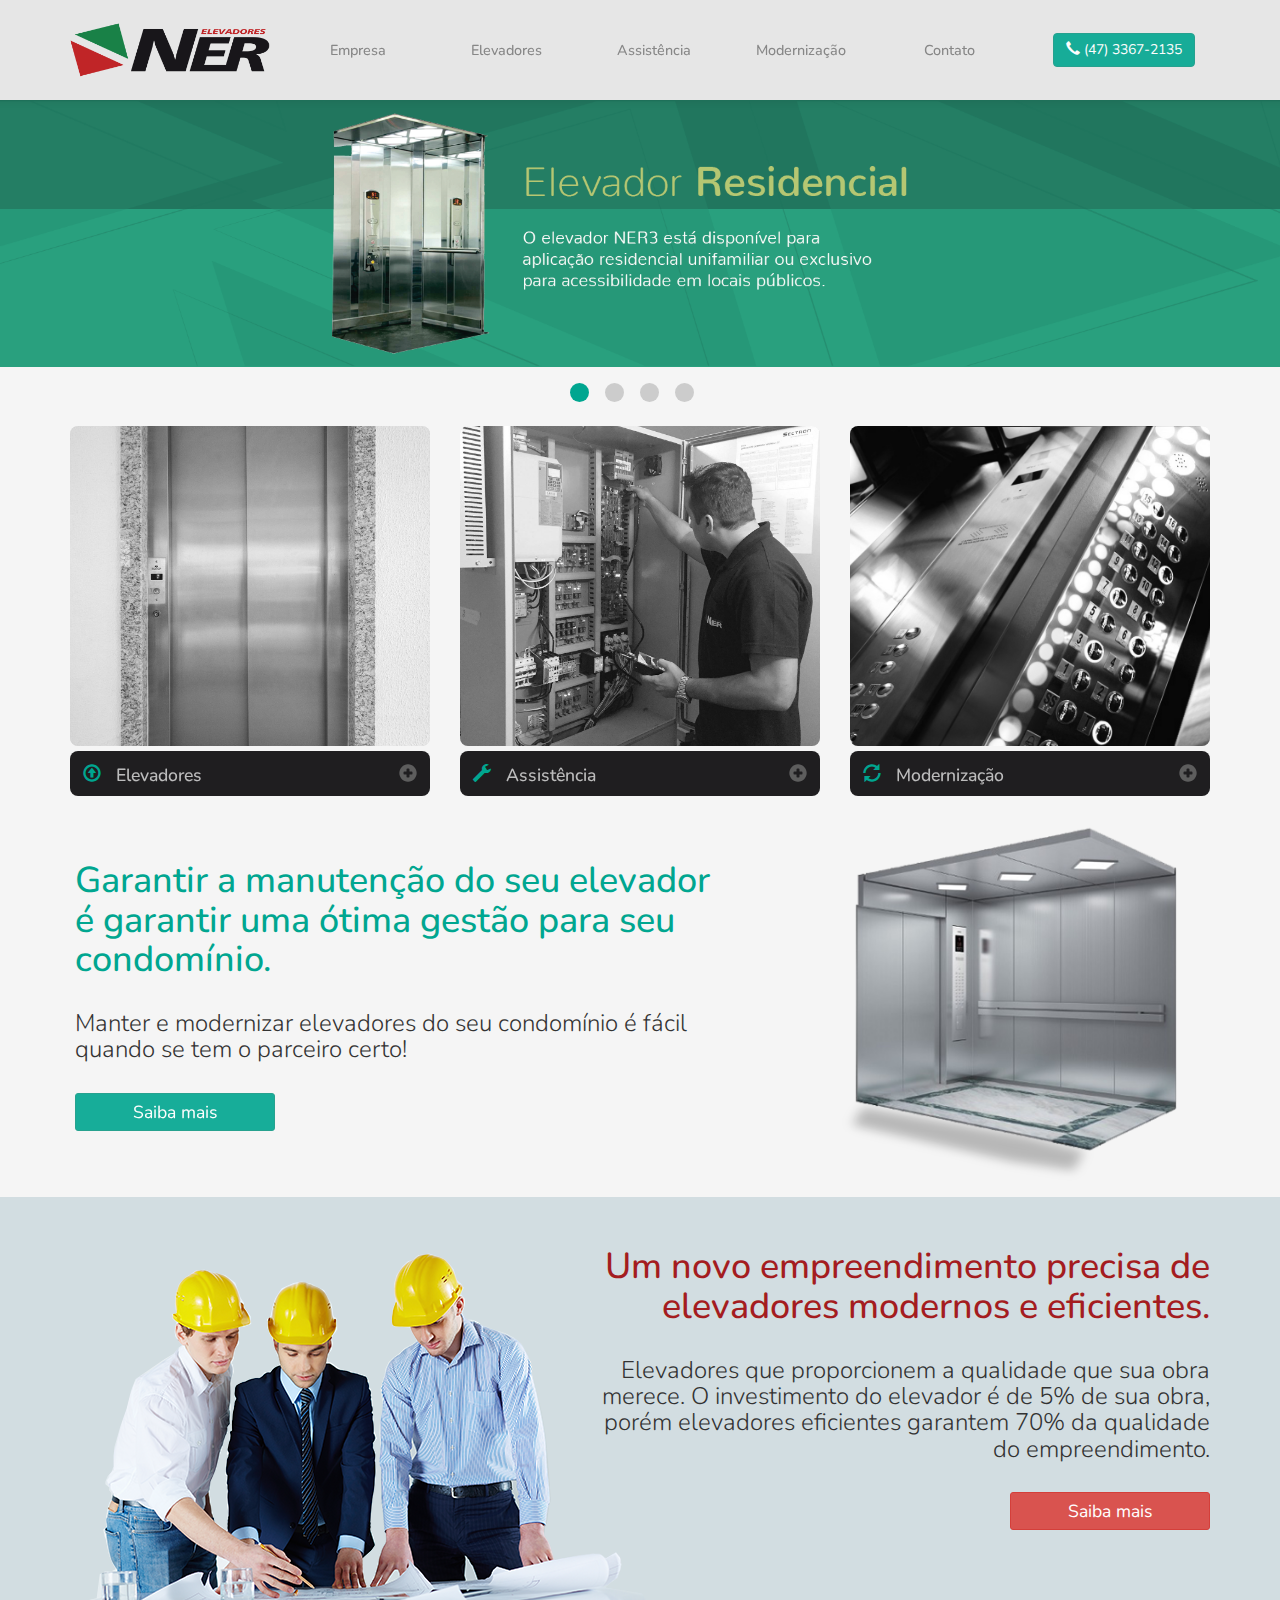
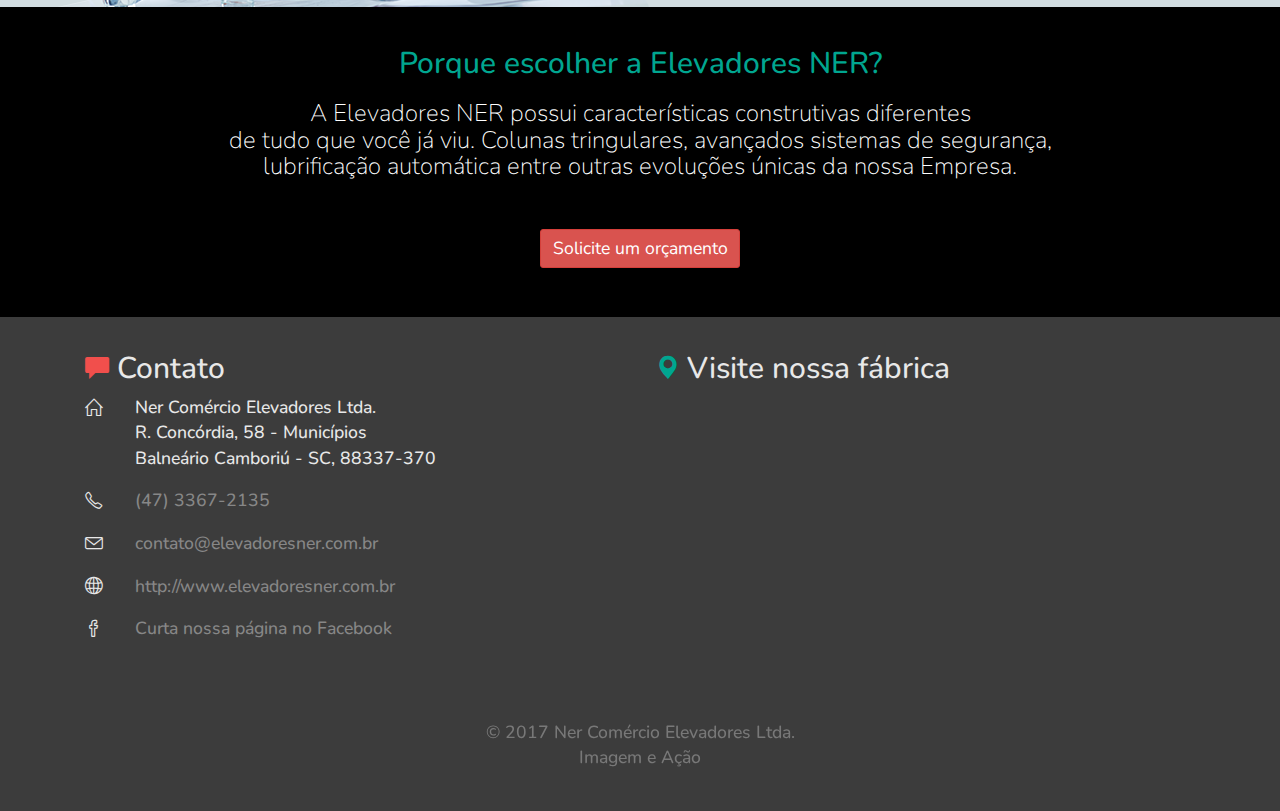
<file: index.html>
<!DOCTYPE html>
<html lang="pt-BR">
    <head>
        <meta charset="UTF-8">
        <meta name="keywords" content="elevadores; elevador; " />
        <meta name="description" content="" />
        <!--meta name="robots" content="INDEX,FOLLOW" /-->
        <meta name="robots" content="NOINDEX, NOFOLLOW" />        
        <meta name="author" content="Carlos Eduardo de Vargas">
        <meta http-equiv="X-UA-Compatible" content="IE=edge">
        <meta name="viewport" content="width=device-width, initial-scale=1.0"/>
        
        <!--[if lt IE 9]>
            <script src="//cdnjs.cloudflare.com/ajax/libs/html5shiv/3.7.2/html5shiv.min.js"></script>
        <![endif]-->

        <title>Elevadores NER</title>

        <link href="https://fonts.googleapis.com/css?family=Nunito:200,300,400,500,700" rel="stylesheet">
        <link href="public/css/normalize.css" rel="stylesheet">
        <link href="public/libs/bootstrap/css/bootstrap.min.css" rel="stylesheet">
        <link href="public/libs/slippry/slippry.css" rel="stylesheet">
        <link href="public/css/styles.css" rel="stylesheet">
        <link href="public/css/responsive.css" rel="stylesheet">
        <link href="public/css/hack.css" rel="stylesheet">
        <link href="public/css/animate.css" rel="stylesheet">
        <link href="public/libs/simple-line-icons/css/simple-line-icons.css" rel="stylesheet">
        <link href="public/css/animate.css" rel="stylesheet">
        <link href="public/libs/outdated/outdatedbrowser.min.css" rel="stylesheet">
        <link href="public/libs/photo-swipe/photoswipe.css" rel="stylesheet"> 
        <link href="public/libs/photo-swipe/default-skin/default-skin.css" rel="stylesheet">             
    </head>

    <body id="top">
        
        <div id="outdated"></div>

        <div id="home" class="container-fluid">

            <!-- cabecalho -->
            <header id="header" class="row fixed-nav-bar">
                <!-- menu -->
                <menu id="menu">                
                    <nav>
                        <div class="container">
                            <div class="logo col-md-3">
                                <a href="index.html">
                                    <img src="public/images/logo.png" alt="Elevadores NER">
                                </a>    
                            </div>
                            <div id="menu-list" class="col-md-7">
                                <ul>
                                    <li><a href="empresa.html">Empresa</a></li>
                                    <li><a href="elevadores.html">Elevadores</a></li>
                                    <li><a href="assistencia.html">Assistência</a></li>
                                    <li><a href="modernizacao.html">Modernização</a></li>
                                    <li><a href="contato.html">Contato</a></li>
                                </ul>                        
                            </div>
                            <div class="menu-phone col-md-2">
                                <a href="tel:4733672135" class="btn btn-success"><i class="glyphicon glyphicon-earphone"></i> (47) 3367-2135</a>
                            </div>
                        </div>
                    </nav>                   
                </menu>
            </header>
            
            <!-- cabecalho mobile -->
            <header id="header-responsive" class="none row fixed-nav-bar">
                <!-- menu -->
                <menu id="menu-responsive">                
                    <nav class="navbar-default">
                        <div class="container-responsive col-md-12">
                            
                            <div class="middler">
                                <a href="index.html">
                                    <img src="public/images/logo.png" alt="Elevadores NER">
                                </a>
                            </div>
                            <div class="middler">
                                <a href="tel:4733672135" class="btn btn-success"><i class="glyphicon glyphicon-earphone"></i> (47) 3367-2135</a>
                            </div>
                            <div class="middler">
                                <button type="button" class="navbar-toggle open-menu-bottom">
                                    <span class="sr-only">Toggle navigation</span>
                                    <span class="icon-bar"></span>
                                    <span class="icon-bar"></span>
                                    <span class="icon-bar"></span>
                                </button>
                            </div>                 
                        </div>
                    </nav>                   
                </menu>
                <div id="menu-list-responsive" class="hide col-md-12">
                    <ul>
                        <li><a href="index.html">Home</a></li>
                        <li><a href="empresa.html">Empresa</a></li>
                        <li><a href="elevadores.html">Elevadores</a></li>
                        <li><a href="assistencia.html">Assistência</a></li>
                        <li><a href="modernizacao.html">Modernização</a></li>
                        <li><a href="contato.html">Contato</a></li>
                    </ul>                        
                </div>    
            </header>

            <!-- banners slider -->
            <div id="slider" class="row">
                <ul id="slippry">
                    <li>
                        <a href="#slide1">                          
                            <img src="public/images/residencial_pcmac.png" alt="Elevadores Residenciais" class="visible-lg visible-md">      
                            <img src="public/images/residencial_tablet.png" alt="Elevadores Residenciais" class="visible-sm"> 
                            <img src="public/images/residencial_cel.png" alt="Elevadores Residenciais" class="visible-xs"> 
                        </a>
                    </li>
                    <li>
                        <a href="#slide2">
                            <img src="public/images/carga_pcmac.png" alt="Elevadores de Carga" class="visible-lg visible-md">
                            <img src="public/images/carga_tablet.png" alt="Elevadores de Carga" class="visible-sm">
                            <img src="public/images/carga_cel.png" alt="Elevadores de Carga" class="visible-xs">
                        </a>
                    </li>
                    <li>
                        <a href="#slide3">
                            <img src="public/images/comercial_pcmac.png" alt="Elevadores Comerciais" class="visible-lg visible-md">
                            <img src="public/images/comercial_tablet.png" alt="Elevadores Comerciais" class="visible-sm">
                            <img src="public/images/comercial_cel.png" alt="Elevadores Comerciais" class="visible-xs">
                        </a>
                    </li>
                    <li>
                        <a href="#slide4">
                            <img src="public/images/exclusivo_pcmac.png" alt="Elevadores com Formato Exclusivo" class="visible-lg visible-md">
                            <img src="public/images/exclusivo_tablet.png" alt="Elevadores com Formato Exclusivo" class="visible-sm">
                            <img src="public/images/exclusivo_cel.png" alt="Elevadores com Formato Exclusivo" class="visible-xs">
                        </a>
                    </li>
                </ul>
            </div>            

            <!-- conteudo -->
            <div id="content" class="container">           
                <div id="concepts" class="row">
                    <div class="items col-md-4">
                        <div class="padding-inside radius">
                            <img src="public/images/porta.jpg" alt="Fabricação de Elevadores" class="cover-img radius">
                        </div>
                        <div class="btn-moreinf radius">
                            <span class="green-dark glyphicon glyphicon-upload" aria-hidden="true"></span>
                            <span class="btn-descr">Elevadores</span>
                            <span class="grey-darker glyphicon glyphicon-plus-sign pull-right" aria-hidden="true"></span>
                        </div>
                    </div>
                    <div class="items col-md-4">
                        <div class="padding-inside radius">
                            <img src="public/images/assistencia.jpg" alt="Assistência Técnica para Elevadores" class="cover-img radius">
                        </div>
                        <div class="btn-moreinf radius">
                            <span class="green-dark glyphicon glyphicon-wrench" aria-hidden="true"></span>
                            <span class="btn-descr">Assistência</span>
                            <span class="grey-darker glyphicon glyphicon-plus-sign pull-right" aria-hidden="true"></span>
                        </div>
                    </div>
                    <div class="items col-md-4">
                        <div class="padding-inside radius">
                            <img src="public/images/modernizacao.jpg" alt="Modernização de Elevadores" class="cover-img radius">
                        </div>
                        <div class="btn-moreinf radius">
                            <span class="green-dark glyphicon glyphicon-refresh" aria-hidden="true"></span>
                            <span class="btn-descr">Modernização</span>
                            <span class="grey-darker glyphicon glyphicon-plus-sign pull-right" aria-hidden="true"></span>
                        </div>
                    </div>
                </div>

                <div id="inside-dev" class="row custom-spaces">                    
                    <div id="inside-left" class="col-md-7">                        
                        <div class="row inside-title">
                            <h1 class="green-dark">
                                Garantir a manutenção do seu elevador é garantir uma ótima gestão para seu condomínio.
                            </h1>
                        </div>
                        <div class="row inside-desc">
                            <h3>Manter e modernizar elevadores do seu condomínio é fácil quando se tem o parceiro certo!</h3>
                        </div>
                        <div class="row inside-btn">
                            <a href="#" class="btn btn-sm btn-success">Saiba mais</a>   
                        </div>                        
                    </div>
                    <div id="inside-right" class="col-md-5">
                        <img src="public/images/condominio.png" width="350" alt="Manutenção de elevadores para Condomínios" class="pull-right">
                    </div>
                </div>
            </div>

            <div id="content-middle" class="row ">
                <div class="container">
                    <div id="contentmd-left" class="col-md-5">

                    </div>
                    <div id="contentmd-right" class="col-md-7 ">                        
                        <div class="row inside-title">
                            <h1 class="red-darker ">
                                Um novo empreendimento precisa de elevadores modernos e eficientes.
                            </h1>
                        </div>
                        <div class="row inside-desc">
                            <h3>
                                Elevadores que proporcionem a qualidade que sua obra merece.
                                O investimento do elevador é de 5% de sua obra, porém elevadores 
                                eficientes garantem 70% da qualidade do empreendimento.                            
                            </h3>
                        </div>
                        <div class="row inside-btn">
                            <a href="#" class="btn btn-sm btn-danger">Saiba mais</a>   
                        </div>                        
                    </div>
                </div>
            </div>

            <div id="content-footer" class="row">
                <div class="container ">
                    <h2 class="green-dark">Porque escolher a Elevadores NER?</h2>
                    <h3 class="white">
                        A Elevadores NER possui características construtivas diferentes <br>
                        de tudo que você já viu. Colunas tringulares, avançados sistemas de segurança, <br>
                        lubrificação automática entre outras evoluções únicas da nossa Empresa.
                    </h3>
                    <a href="contato.html" class="btn btn-sm btn-danger btn-orcamento">Solicite um orçamento</a>
                </div>
            </div>

            <!-- footer -->
            <footer id="footer" class=" row clearfix">                

                <div class="container">

                    <div class="col-md-6">
                        
                        <h2>
                            <span class="red-light glyphicon glyphicon-comment" aria-hidden="true"></span> Contato
                        </h2>    
                        <ul class="contact-info list-unstyled">
                            <li><i class="icon-home"></i>
                                Ner Comércio Elevadores Ltda. 
                                <br>R. Concórdia, 58 - Municípios
                                <br>Balneário Camboriú - SC, 88337-370
                            </li>
                            <li><i class="icon-phone"></i><a href="tel:4733672135"> (47) 3367-2135</a></li>
                            <li><i class="icon-envelope"></i><a href="mailto:contato@elevadoresner.com.br"> contato@elevadoresner.com.br</a></li>
                            <li><i class="icon-globe"></i><a href="http://www.elevadoresner.com.br"> http://www.elevadoresner.com.br</a></li>
                            <li><i class="icon-social-facebook"></i><a href="https://www.facebook.com/pages/NER-Elevadores/1644197332524509?fref=ts">Curta nossa página no Facebook</a></li>
                        </ul>
                    </div>                    

                    <div class="footer-right col-md-6">
                        <h2>
                            <span class="green-dark glyphicon glyphicon-map-marker" aria-hidden="true"></span> Visite nossa fábrica
                        </h2>
                        <div class="clearfix google-maps">                          
                            <iframe src="https://www.google.com/maps/embed?pb=!1m14!1m8!1m3!1d14219.622336526034!2d-48.6403997!3d-27.0015363!3m2!1i1024!2i768!4f13.1!3m3!1m2!1s0x0%3A0x5993926f06426b25!2sNer+Com%C3%A9rcio+Elevadores+Ltda!5e0!3m2!1spt-BR!2sbr!4v1483280872551" width="400" height="270" frameborder="0" style="border:0" allowfullscreen></iframe>
                        </div> 
                    </div>
                </div>                
    
                <div class="clearfix copyright container"> 
                    <div class="col-md-12 text-center">
                        © 2017 Ner Comércio Elevadores Ltda.<br>
                        <a href="http://www.imagemacao.com.br/" target="_blank"> Imagem e Ação</a>
                    </div>
                </div>
            </footer>
            
            <p id="back-top">
                <a href="#top"><span></span></a>
            </p>

        </div><!-- / container-fluid -->

        <!-- scripts -->
        <script src="public/js/jquery-2.1.1.js"></script>  
        <script src="public/js/modernizr-2.6.2.min.js"></script>        
        <script src="public/libs/bootstrap/js/bootstrap.min.js"></script>
        <script src="public/libs/slippry/slippry.min.js"></script>
        <script src="public/libs/bootstrap-validator/validator.min.js"></script>
        <script src="public/libs/outdated/outdatedbrowser.min.js"></script>
        <script src="public/libs/photo-swipe/photoswipe.min.js"></script> 
        <script src="public/libs/photo-swipe/photoswipe-ui-default.min.js"></script> 
        <script src="public/js/photoswipe.js"></script>
        
        <script src="public/js/scripts.js"></script>
        
        <script>
            $(document).ready(function () {
                APP.init();
            });
        </script>    

    </body>
</html>
</file>
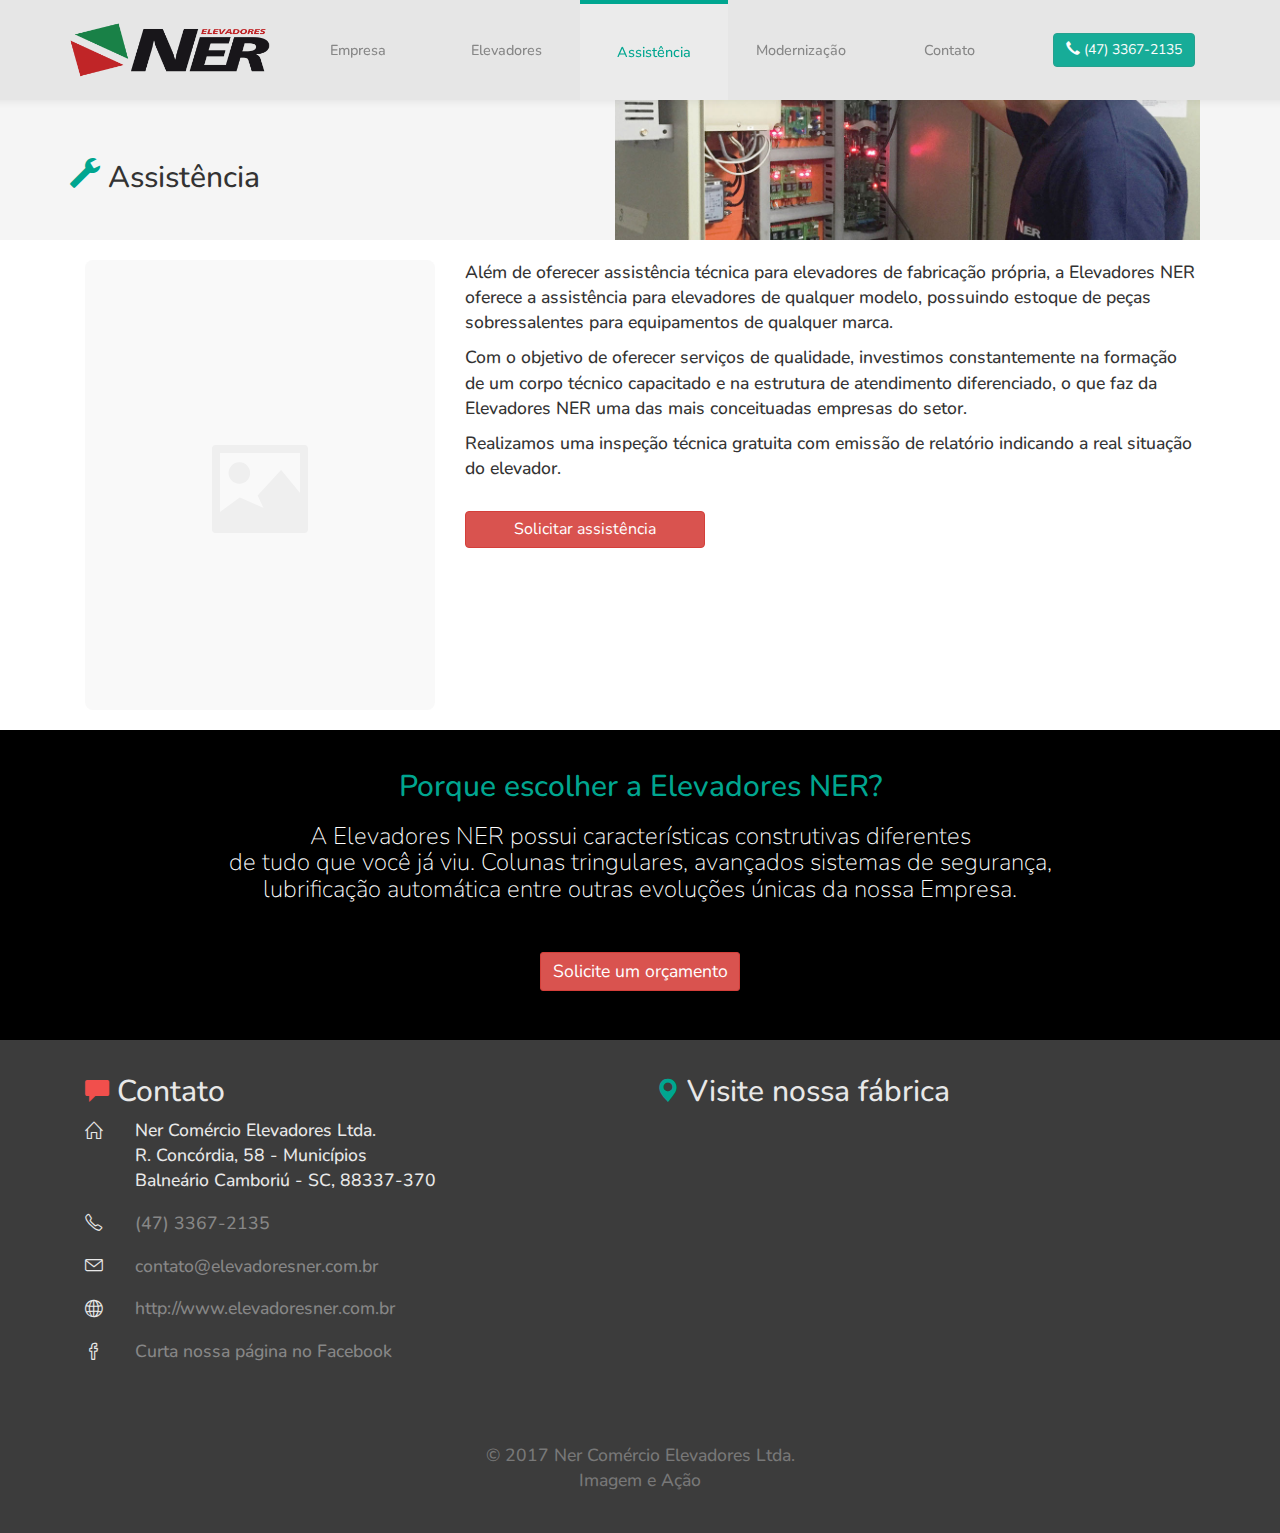
<file: assistencia.html>
<!DOCTYPE html>
<html lang="pt-BR">
    <head>
        <meta charset="UTF-8">
        <meta name="keywords" content="elevadores; elevador; " />
        <meta name="description" content="" />
        <!--meta name="robots" content="INDEX,FOLLOW" /-->
        <meta name="robots" content="NOINDEX, NOFOLLOW" />        
        <meta name="author" content="Carlos Eduardo de Vargas">
        <meta http-equiv="X-UA-Compatible" content="IE=edge">
        <meta name="viewport" content="width=device-width, initial-scale=1.0"/>

        <title>Elevadores NER :: Assistência</title>

        <link href="https://fonts.googleapis.com/css?family=Nunito:200,300,400,500,700" rel="stylesheet">
        <link href="public/css/normalize.css" rel="stylesheet">
        <link href="public/libs/bootstrap/css/bootstrap.min.css" rel="stylesheet">
        <link href="public/libs/slippry/slippry.css" rel="stylesheet">
        <link href="public/css/styles.css" rel="stylesheet">
        <link href="public/css/responsive.css" rel="stylesheet">
        <link href="public/css/hack.css" rel="stylesheet">
        <link href="public/css/animate.css" rel="stylesheet">
        <link href="public/libs/simple-line-icons/css/simple-line-icons.css" rel="stylesheet">
        <link href="public/css/animate.css" rel="stylesheet">
        <link href="public/libs/outdated/outdatedbrowser.min.css" rel="stylesheet">
        <link href="public/libs/photo-swipe/photoswipe.css" rel="stylesheet"> 
        <link href="public/libs/photo-swipe/default-skin/default-skin.css" rel="stylesheet"> 

    </head>

    <body id="top">

        <div id="home" class="container-fluid">

            <!-- cabecalho -->
            <header id="header" class="row fixed-nav-bar">
                <!-- menu -->
                <menu id="menu">                
                    <nav>
                        <div class="container">
                            <div class="logo col-md-3">
                                <a href="index.html">
                                    <img src="public/images/logo.png" alt="Elevadores NER">
                                </a>
                            </div>
                            <div id="menu-list" class="col-md-7">
                                <ul>
                                    <li><a href="empresa.html">Empresa</a></li>
                                    <li><a href="elevadores.html">Elevadores</a></li>
                                    <li class="active"><a href="assistencia.html">Assistência</a></li>
                                    <li><a href="modernizacao.html">Modernização</a></li>
                                    <li><a href="contato.html">Contato</a></li>
                                </ul>                        
                            </div>
                            <div class="menu-phone col-md-2">
                                <a href="tel:4733672135" class="btn btn-success"><i class="glyphicon glyphicon-earphone"></i> (47) 3367-2135</a>
                            </div>
                        </div>
                    </nav>                   
                </menu>
            </header>

            <!-- cabecalho mobile -->
            <header id="header-responsive" class="none row fixed-nav-bar">
                <!-- menu -->
                <menu id="menu-responsive">                
                    <nav class="navbar-default">
                        <div class="container-responsive col-md-12">

                            <div class="middler">
                                <a href="index.html">
                                    <img src="public/images/logo.png" alt="Elevadores NER">
                                </a>
                            </div>
                            <div class="middler">
                                <a href="tel:4733672135" class="btn btn-success"><i class="glyphicon glyphicon-earphone"></i> (47) 3367-2135</a>
                            </div>
                            <div class="middler">
                                <button type="button" class="navbar-toggle open-menu-bottom">
                                    <span class="sr-only">Toggle navigation</span>
                                    <span class="icon-bar"></span>
                                    <span class="icon-bar"></span>
                                    <span class="icon-bar"></span>
                                </button>
                            </div>                 
                        </div>
                    </nav>                   
                </menu>
                <div id="menu-list-responsive" class="hide col-md-12">
                    <ul>
                        <li><a href="index.html">Home</a></li>
                        <li><a href="empresa.html">Empresa</a></li>
                        <li><a href="elevadores.html">Elevadores</a></li>
                        <li class="active"><a href="assistencia.html">Assistência</a></li>
                        <li><a href="modernizacao.html">Modernização</a></li>
                        <li><a href="contato.html">Contato</a></li>
                    </ul>                        
                </div>    
            </header>

            <!-- header interno -->
            <div id="header-inside" class="row">
                <div class="header-inside-content assistencia container">
                    <div class="row col-md-12">
                        <h2>
                            <span class="green-dark glyphicon glyphicon-wrench" aria-hidden="true"></span>
                            <span class="header-inside-title"> Assistência</span>
                        </h2>
                    </div>                    
                </div>
            </div>            

            <!-- conteudo -->
            <div id="content-inside" class="row">
                <div class="container">                    
                    <div class="col-md-4">
                        <div class="image-fake radius">
                            <span class="center-block green-dark glyphicon glyphicon-picture" aria-hidden="true"></span>
                        </div>
                    </div>

                    <div class="col-md-8 pg-text">                  

                        <p>
                            Além de oferecer assistência técnica para elevadores
                            de fabricação própria, a Elevadores NER oferece a
                            assistência para elevadores de qualquer modelo,
                            possuindo estoque de peças sobressalentes para
                            equipamentos de qualquer marca.</p>
                            
                        <p>
                            Com o objetivo de oferecer serviços de qualidade,
                            investimos constantemente na formação de um corpo
                            técnico capacitado e na estrutura de atendimento
                            diferenciado, o que faz da Elevadores NER uma das
                            mais conceituadas empresas do setor.
                        </p>
                        <p>
                            Realizamos uma inspeção técnica gratuita com
                            emissão de relatório indicando a real situação do
                            elevador.
                        </p>                       

                        <div class="div-btn-empresa">
                            <a href="#" class="btn btn-danger btn-plus">Solicitar assistência</a>
                        </div>
                    </div><!-- col md 8 -->
                </div>
            </div>

            <div id="content-footer" class="row">
                <div class="container ">
                    <h2 class="green-dark">Porque escolher a Elevadores NER?</h2>
                    <h3 class="white">
                        A Elevadores NER possui características construtivas diferentes <br>
                        de tudo que você já viu. Colunas tringulares, avançados sistemas de segurança, <br>
                        lubrificação automática entre outras evoluções únicas da nossa Empresa.
                    </h3>
                    <a href="contato.html" class="btn btn-sm btn-danger btn-orcamento">Solicite um orçamento</a>
                </div>
            </div>

            <!-- footer -->
            <footer id="footer" class=" row clearfix">                

                <div class="container">

                    <div class="col-md-6">
                        <h2>
                            <span class="red-light glyphicon glyphicon-comment" aria-hidden="true"></span> Contato
                        </h2>    
                        <ul class="contact-info list-unstyled">
                            <li><i class="icon-home"></i>
                                Ner Comércio Elevadores Ltda. 
                                <br>R. Concórdia, 58 - Municípios
                                <br>Balneário Camboriú - SC, 88337-370
                            </li>
                            <li><i class="icon-phone"></i><a href="tel:4733672135"> (47) 3367-2135</a></li>
                            <li><i class="icon-envelope"></i><a href="mailto:contato@elevadoresner.com.br"> contato@elevadoresner.com.br</a></li>
                            <li><i class="icon-globe"></i><a href="http://www.elevadoresner.com.br"> http://www.elevadoresner.com.br</a></li>
                            <li><i class="icon-social-facebook"></i><a href="https://www.facebook.com/pages/NER-Elevadores/1644197332524509?fref=ts">Curta nossa página no Facebook</a></li>
                        </ul>
                    </div>                    

                    <div class="footer-right col-md-6">
                        <h2>
                            <span class="green-dark glyphicon glyphicon-map-marker" aria-hidden="true"></span> Visite nossa fábrica
                        </h2>
                        <div class="clearfix google-maps">                          
                            <iframe src="https://www.google.com/maps/embed?pb=!1m14!1m8!1m3!1d14219.622336526034!2d-48.6403997!3d-27.0015363!3m2!1i1024!2i768!4f13.1!3m3!1m2!1s0x0%3A0x5993926f06426b25!2sNer+Com%C3%A9rcio+Elevadores+Ltda!5e0!3m2!1spt-BR!2sbr!4v1483280872551" width="400" height="270" frameborder="0" style="border:0" allowfullscreen></iframe>
                        </div>      

                    </div>
                </div>                

                <div class="clearfix copyright container"> 
                    <div class="col-md-12 text-center">
                        © 2017 Ner Comércio Elevadores Ltda.<br>
                        <a href="http://www.imagemacao.com.br/" target="_blank"> Imagem e Ação</a>
                    </div>
                </div>
            </footer>

            <p id="back-top">
                <a href="#top"><span></span></a>
            </p>

        </div><!-- / container-fluid -->

        <!-- scripts -->
        <script src="public/js/jquery-2.1.1.js"></script>  
        <script src="public/js/modernizr-2.6.2.min.js"></script>        
        <script src="public/libs/bootstrap/js/bootstrap.min.js"></script>
        <script src="public/libs/slippry/slippry.min.js"></script>
        <script src="public/libs/bootstrap-validator/validator.min.js"></script>
        <script src="public/libs/outdated/outdatedbrowser.min.js"></script>   
        <script src="public/libs/photo-swipe/photoswipe.min.js"></script> 
        <script src="public/libs/photo-swipe/photoswipe-ui-default.min.js"></script> 
        <script src="public/js/photoswipe.js"></script>

        <script src="public/js/scripts.js"></script>      

        <script>
            $(document).ready(function () {
                APP.init();
            });
        </script>    

    </body>
</html>
</file>
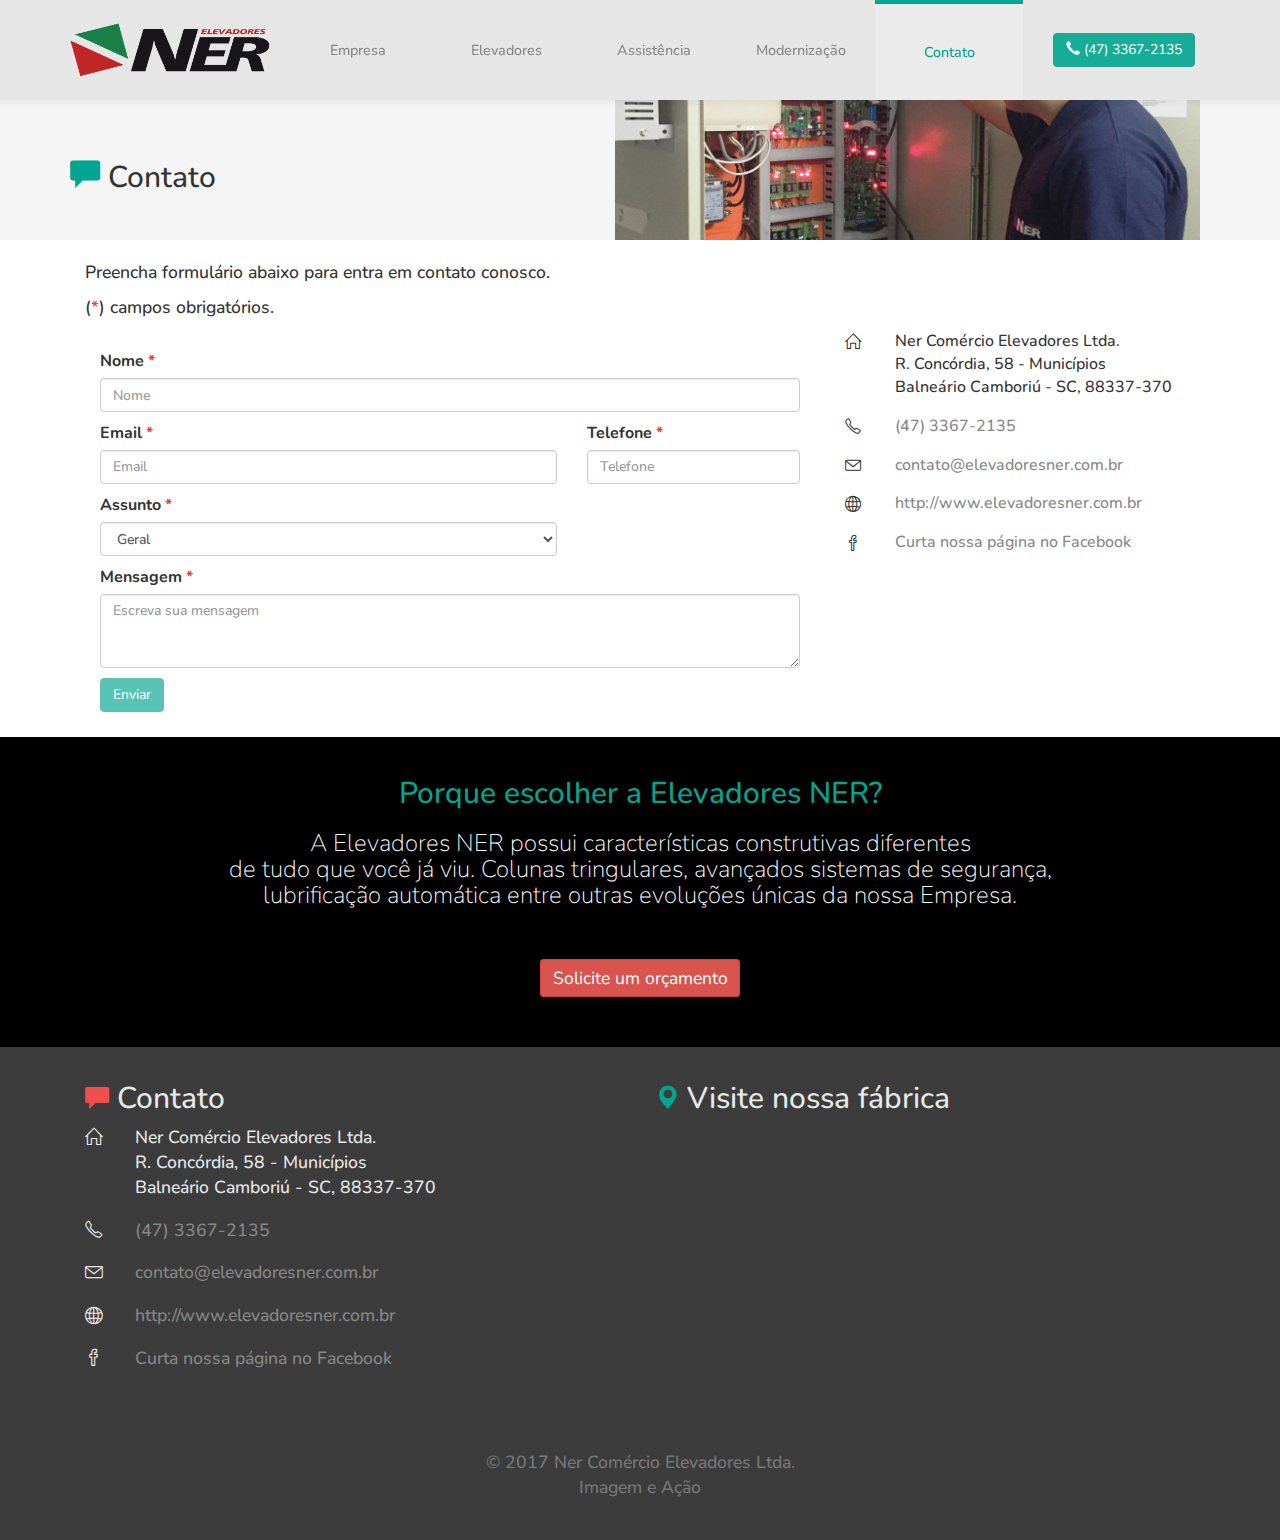
<file: contato.html>
<!DOCTYPE html>
<html lang="pt-BR">
    <head>
        <meta charset="UTF-8">
        <meta name="keywords" content="elevadores; elevador; " />
        <meta name="description" content="" />
        <!--meta name="robots" content="INDEX,FOLLOW" /-->
        <meta name="robots" content="NOINDEX, NOFOLLOW" />        
        <meta name="author" content="Carlos Eduardo de Vargas">
        <meta http-equiv="X-UA-Compatible" content="IE=edge">
        <meta name="viewport" content="width=device-width, initial-scale=1.0"/>

        <title>Elevadores NER :: Contato</title>

        <link href="https://fonts.googleapis.com/css?family=Nunito:200,300,400,500,700" rel="stylesheet">
        <link href="public/css/normalize.css" rel="stylesheet">
        <link href="public/libs/bootstrap/css/bootstrap.min.css" rel="stylesheet">
        <link href="public/libs/slippry/slippry.css" rel="stylesheet">
        <link href="public/css/styles.css" rel="stylesheet">
        <link href="public/css/responsive.css" rel="stylesheet">
        <link href="public/css/hack.css" rel="stylesheet">
        <link href="public/css/animate.css" rel="stylesheet">
        <link href="public/libs/simple-line-icons/css/simple-line-icons.css" rel="stylesheet">
        <link href="public/css/animate.css" rel="stylesheet">
        <link href="public/libs/outdated/outdatedbrowser.min.css" rel="stylesheet">
        <link href="public/libs/photo-swipe/photoswipe.css" rel="stylesheet"> 
        <link href="public/libs/photo-swipe/default-skin/default-skin.css" rel="stylesheet"> 

    </head>

    <body id="top">

        <div id="home" class="container-fluid">

            <!-- cabecalho -->
            <header id="header" class="row fixed-nav-bar">
                <!-- menu -->
                <menu id="menu">                
                    <nav>
                        <div class="container">
                            <div class="logo col-md-3">
                                <a href="index.html">
                                    <img src="public/images/logo.png" alt="Elevadores NER">
                                </a>
                            </div>
                            <div id="menu-list" class="col-md-7">
                                <ul>
                                    <li><a href="empresa.html">Empresa</a></li>
                                    <li><a href="elevadores.html">Elevadores</a></li>
                                    <li><a href="assistencia.html">Assistência</a></li>
                                    <li><a href="modernizacao.html">Modernização</a></li>
                                    <li class="active"><a href="contato.html">Contato</a></li>
                                </ul>                        
                            </div>
                            <div class="menu-phone col-md-2">
                                <a href="tel:4733672135" class="btn btn-success"><i class="glyphicon glyphicon-earphone"></i> (47) 3367-2135</a>
                            </div>
                        </div>
                    </nav>                   
                </menu>
            </header>

            <!-- cabecalho mobile -->
            <header id="header-responsive" class="none row fixed-nav-bar">
                <!-- menu -->
                <menu id="menu-responsive">                
                    <nav class="navbar-default">
                        <div class="container-responsive col-md-12">

                            <div class="middler">
                                <a href="index.html">
                                    <img src="public/images/logo.png" alt="Elevadores NER">
                                </a>
                            </div>
                            <div class="middler">
                                <a href="tel:4733672135" class="btn btn-success"><i class="glyphicon glyphicon-earphone"></i> (47) 3367-2135</a>
                            </div>
                            <div class="middler">
                                <button type="button" class="navbar-toggle open-menu-bottom">
                                    <span class="sr-only">Toggle navigation</span>
                                    <span class="icon-bar"></span>
                                    <span class="icon-bar"></span>
                                    <span class="icon-bar"></span>
                                </button>
                            </div>                 
                        </div>
                    </nav>                   
                </menu>
                <div id="menu-list-responsive" class="hide col-md-12">
                    <ul>
                        <li><a href="index.html">Home</a></li>
                        <li><a href="empresa.html">Empresa</a></li>
                        <li><a href="elevadores.html">Elevadores</a></li>
                        <li><a href="assistencia.html">Assistência</a></li>
                        <li><a href="modernizacao.html">Modernização</a></li>
                        <li class="active"><a href="contato.html">Contato</a></li>
                    </ul>                        
                </div>    
            </header>

            <!-- header interno -->
            <div id="header-inside" class="row">
                <div class="header-inside-content assistencia container">
                    <div class="row col-md-12">
                        <h2>
                            <span class="green-dark glyphicon glyphicon-comment" aria-hidden="true"></span>
                            <span class="header-inside-title"> Contato</span>
                        </h2>
                    </div>                    
                </div>
            </div>            

            <!-- conteudo -->
            <div id="content-inside" class="row">
                <div class="container">     
                    
                    <div class="col-md-12">
                        <p>Preencha formulário abaixo para entra em contato conosco.</p>
                        <p>(<span class="red-lighten">*</span>) campos obrigatórios.</p>
                    </div>
                   
                    <div class="col-md-8">  
 
                        <form id="form-contato" method="POST" action="" data-toggle="validator" role="form">
                            <div class="form-group">   
                                <div class="col-md-12 custom-margin">
                                    <label for="contato-nome">Nome <span class="red-lighten">*</span></label>
                                    <input type="text" class="form-control" id="contato-nome" required name="contato-nome" placeholder="Nome">
                                </div>
                            </div>
                            <div class="form-group">
                                <div class="col-md-8 custom-margin">
                                    <label for="contato-email">Email <span class="red-lighten">*</span></label>
                                    <input type="email" class="form-control" id="contato-email" required name="contato-email" placeholder="Email">
                                </div>
                                <div class="col-md-4 custom-margin">
                                    <label for="contato-fone">Telefone <span class="red-lighten">*</span></label>
                                    <input type="text" class="form-control" id="contato-fone" required name="contato-fone" placeholder="Telefone">
                                </div>    
                            </div>
                            <div class="form-group">
                                <div class="col-md-8 custom-margin">
                                    <label for="contato-assunto">Assunto <span class="red-lighten">*</span></label>
                                    <select id="contato-assunto" name="contato-assunto" class="form-control">
                                        <option value="geral">Geral</option>
                                        <option value="assistencia">Assistência Técnica</option>
                                        <option value="orcamento">Orçamento</option>
                                        <option value="duvidas">Dúvidas</option>                                        
                                    </select>                                    
                                </div>
                                <div class="col-md-4 custom-margin">
                                   
                                </div>    
                            </div>
                            <div class="form-group">
                                <div class="col-md-12 custom-margin">
                                    <label for="contato-mensagem">Mensagem <span class="red-lighten">*</span></label>
                                    <textarea class="form-control" rows="3" id="contato-mensagem" name="contato-mensagem" required placeholder="Escreva sua mensagem"></textarea>
                                </div>
                            </div>      
                            <div class="form-group">
                                <div class="col-md-12 custom-margin pg-contato-btn">
                                    <button type="submit" class="btn btn-success">Enviar</button>
                                </div>
                            </div>
                        </form>
                       
                    </div><!-- col md 8 -->
                    
                    <div class="col-md-4 pg-contato">                
                        <ul class="contact-info list-unstyled">
                            <li><i class="icon-home"></i>
                                Ner Comércio Elevadores Ltda. 
                                <br>R. Concórdia, 58 - Municípios
                                <br>Balneário Camboriú - SC, 88337-370
                            </li>
                            <li><i class="icon-phone"></i><a href="tel:4733672135"> (47) 3367-2135</a></li>
                            <li><i class="icon-envelope"></i><a href="mailto:contato@elevadoresner.com.br"> contato@elevadoresner.com.br</a></li>
                            <li><i class="icon-globe"></i><a href="http://www.elevadoresner.com.br"> http://www.elevadoresner.com.br</a></li>
                            <li><i class="icon-social-facebook"></i><a href="https://www.facebook.com/pages/NER-Elevadores/1644197332524509?fref=ts">Curta nossa página no Facebook</a></li>
                        </ul>
                    </div>                    
                </div>
            </div>

            <div id="content-footer" class="row">
                <div class="container ">
                    <h2 class="green-dark">Porque escolher a Elevadores NER?</h2>
                    <h3 class="white">
                        A Elevadores NER possui características construtivas diferentes <br>
                        de tudo que você já viu. Colunas tringulares, avançados sistemas de segurança, <br>
                        lubrificação automática entre outras evoluções únicas da nossa Empresa.
                    </h3>
                    <a href="contato.html" class="btn btn-sm btn-danger btn-orcamento">Solicite um orçamento</a>
                </div>
            </div>

            <!-- footer -->
            <footer id="footer" class=" row clearfix">                

                <div class="container">

                    <div class="col-md-6">
                        <h2>
                            <span class="red-light glyphicon glyphicon-comment" aria-hidden="true"></span> Contato
                        </h2>    
                        <ul class="contact-info list-unstyled">
                            <li><i class="icon-home"></i>
                                Ner Comércio Elevadores Ltda. 
                                <br>R. Concórdia, 58 - Municípios
                                <br>Balneário Camboriú - SC, 88337-370
                            </li>
                            <li><i class="icon-phone"></i><a href="tel:4733672135"> (47) 3367-2135</a></li>
                            <li><i class="icon-envelope"></i><a href="mailto:contato@elevadoresner.com.br"> contato@elevadoresner.com.br</a></li>
                            <li><i class="icon-globe"></i><a href="http://www.elevadoresner.com.br"> http://www.elevadoresner.com.br</a></li>
                            <li><i class="icon-social-facebook"></i><a href="https://www.facebook.com/pages/NER-Elevadores/1644197332524509?fref=ts">Curta nossa página no Facebook</a></li>
                        </ul>
                    </div>                    

                    <div class="footer-right col-md-6">
                        <h2>
                            <span class="green-dark glyphicon glyphicon-map-marker" aria-hidden="true"></span> Visite nossa fábrica
                        </h2>
                        <div class="clearfix google-maps">                          
                            <iframe src="https://www.google.com/maps/embed?pb=!1m14!1m8!1m3!1d14219.622336526034!2d-48.6403997!3d-27.0015363!3m2!1i1024!2i768!4f13.1!3m3!1m2!1s0x0%3A0x5993926f06426b25!2sNer+Com%C3%A9rcio+Elevadores+Ltda!5e0!3m2!1spt-BR!2sbr!4v1483280872551" width="400" height="270" frameborder="0" style="border:0" allowfullscreen></iframe>
                        </div>      

                    </div>
                </div>                

                <div class="clearfix copyright container"> 
                    <div class="col-md-12 text-center">
                        © 2017 Ner Comércio Elevadores Ltda.<br>
                        <a href="http://www.imagemacao.com.br/" target="_blank"> Imagem e Ação</a>
                    </div>
                </div>
            </footer>

            <p id="back-top">
                <a href="#top"><span></span></a>
            </p>

        </div><!-- / container-fluid -->

        <!-- scripts -->
        <script src="public/js/jquery-2.1.1.js"></script>  
        <script src="public/js/modernizr-2.6.2.min.js"></script>        
        <script src="public/libs/bootstrap/js/bootstrap.min.js"></script>
        <script src="public/libs/slippry/slippry.min.js"></script>
        <script src="public/libs/bootstrap-validator/validator.min.js"></script>
        <script src="public/libs/outdated/outdatedbrowser.min.js"></script>   
        <script src="public/libs/photo-swipe/photoswipe.min.js"></script> 
        <script src="public/libs/photo-swipe/photoswipe-ui-default.min.js"></script> 
        <script src="public/js/photoswipe.js"></script>

        <script src="public/js/scripts.js"></script>      

        <script>
            $(document).ready(function () {
                APP.init();
            });
        </script>    

    </body>
</html>
</file>
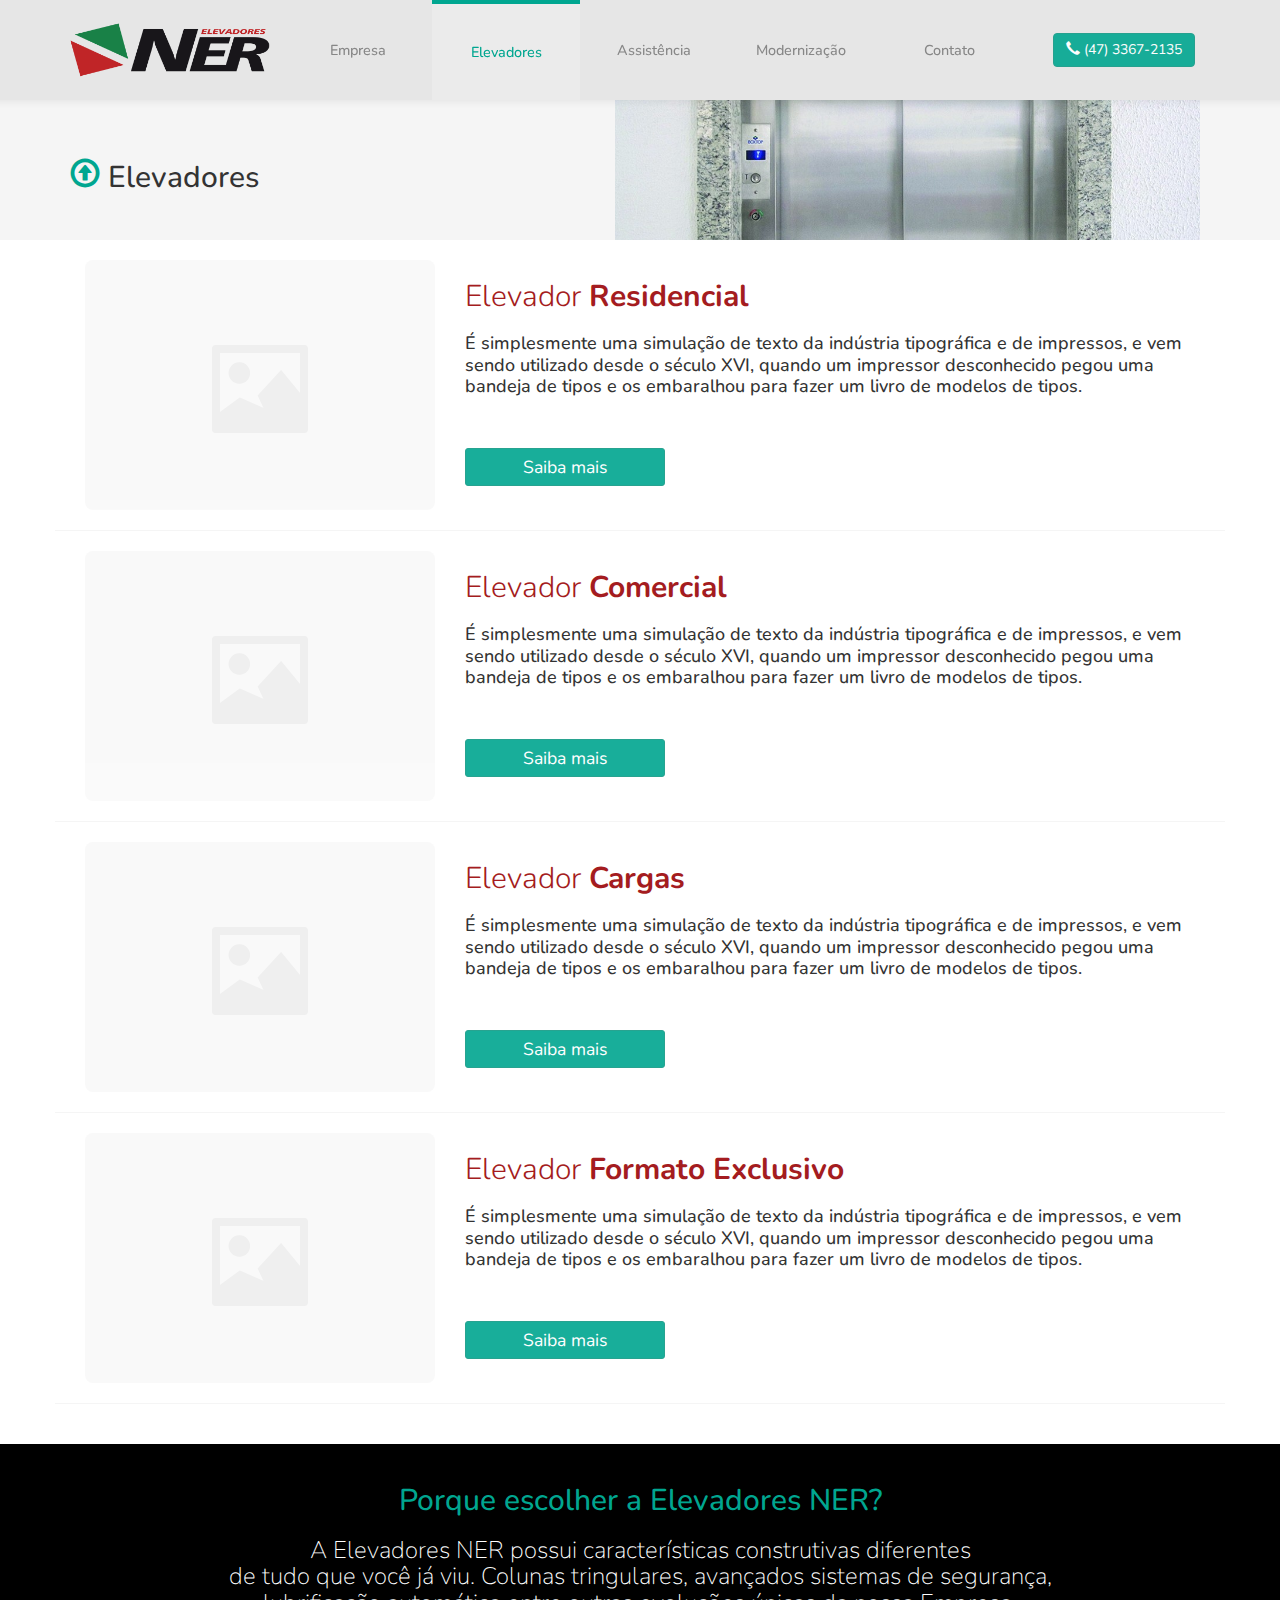
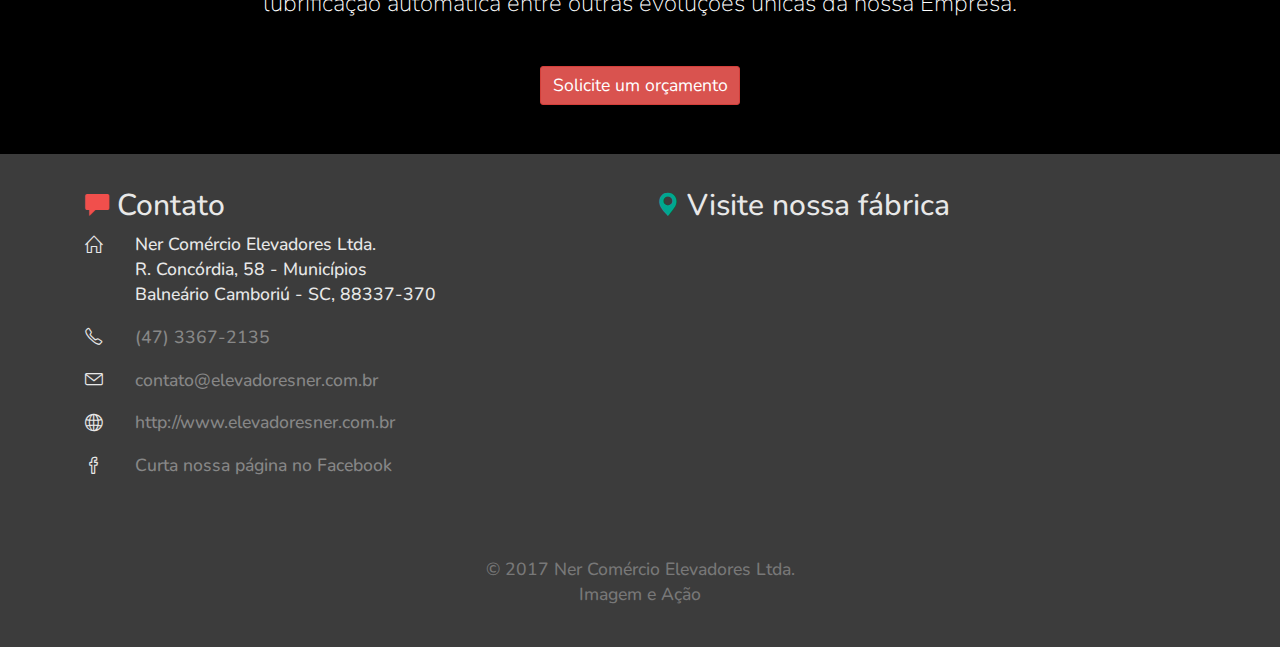
<file: elevadores.html>
<!DOCTYPE html>
<html lang="pt-BR">
    <head>
        <meta charset="UTF-8">
        <meta name="keywords" content="elevadores; elevador; " />
        <meta name="description" content="" />
        <!--meta name="robots" content="INDEX,FOLLOW" /-->
        <meta name="robots" content="NOINDEX, NOFOLLOW" />        
        <meta name="author" content="Carlos Eduardo de Vargas">
        <meta http-equiv="X-UA-Compatible" content="IE=edge">
        <meta name="viewport" content="width=device-width, initial-scale=1.0"/>

        <title>Elevadores NER :: Elevadores</title>

        <link href="https://fonts.googleapis.com/css?family=Nunito:200,300,400,500,700" rel="stylesheet">
        <link href="public/css/normalize.css" rel="stylesheet">
        <link href="public/libs/bootstrap/css/bootstrap.min.css" rel="stylesheet">
        <link href="public/libs/slippry/slippry.css" rel="stylesheet">
        <link href="public/css/styles.css" rel="stylesheet">
        <link href="public/css/responsive.css" rel="stylesheet">
        <link href="public/css/hack.css" rel="stylesheet">
        <link href="public/css/animate.css" rel="stylesheet">
        <link href="public/libs/simple-line-icons/css/simple-line-icons.css" rel="stylesheet">
        <link href="public/css/animate.css" rel="stylesheet">
        <link href="public/libs/outdated/outdatedbrowser.min.css" rel="stylesheet">
        <link href="public/libs/photo-swipe/photoswipe.css" rel="stylesheet"> 
        <link href="public/libs/photo-swipe/default-skin/default-skin.css" rel="stylesheet"> 

    </head>

    <body id="top">

        <div id="home" class="container-fluid">

            <!-- cabecalho -->
            <header id="header" class="row fixed-nav-bar">
                <!-- menu -->
                <menu id="menu">                
                    <nav>
                        <div class="container">
                            <div class="logo col-md-3">
                                <a href="index.html">
                                    <img src="public/images/logo.png" alt="Elevadores NER">
                                </a>
                            </div>
                            <div id="menu-list" class="col-md-7">
                                <ul>
                                    <li><a href="empresa.html">Empresa</a></li>
                                    <li class="active"><a href="elevadores.html">Elevadores</a></li>
                                    <li><a href="assistencia.html">Assistência</a></li>
                                    <li><a href="modernizacao.html">Modernização</a></li>
                                    <li><a href="contato.html">Contato</a></li>
                                </ul>                         
                            </div>
                            <div class="menu-phone col-md-2">
                                <a href="tel:4733672135" class="btn btn-success"><i class="glyphicon glyphicon-earphone"></i> (47) 3367-2135</a>
                            </div>
                        </div>
                    </nav>                   
                </menu>
            </header>

            <!-- cabecalho mobile -->
            <header id="header-responsive" class="none row fixed-nav-bar">
                <!-- menu -->
                <menu id="menu-responsive">                
                    <nav class="navbar-default">
                        <div class="container-responsive col-md-12">

                            <div class="middler">
                                <a href="index.html">
                                    <img src="public/images/logo.png" alt="Elevadores NER">
                                </a>
                            </div>
                            <div class="middler">
                                <a href="tel:4733672135" class="btn btn-success"><i class="glyphicon glyphicon-earphone"></i> (47) 3367-2135</a>
                            </div>
                            <div class="middler">
                                <button type="button" class="navbar-toggle open-menu-bottom">
                                    <span class="sr-only">Toggle navigation</span>
                                    <span class="icon-bar"></span>
                                    <span class="icon-bar"></span>
                                    <span class="icon-bar"></span>
                                </button>
                            </div>                 
                        </div>
                    </nav>                   
                </menu>
                <div id="menu-list-responsive" class="hide col-md-12">
                    <ul>
                        <li><a href="index.html">Home</a></li>
                        <li><a href="empresa.html">Empresa</a></li>
                        <li class="active"><a href="elevadores.html">Elevadores</a></li>
                        <li><a href="assistencia.html">Assistência</a></li>
                        <li><a href="modernizacao.html">Modernização</a></li>
                        <li><a href="contato.html">Contato</a></li>
                    </ul>                        
                </div>    
            </header>

            <!-- header interno -->
            <div id="header-inside" class="row">
                <div class="header-inside-content elevador container">
                    <div class="row col-md-12">
                        <h2>
                            <span class="green-dark glyphicon glyphicon-upload" aria-hidden="true"></span>
                            <span class="header-inside-title"> Elevadores</span>
                        </h2>
                    </div>                    
                </div>
            </div>            

            <!-- conteudo -->
            <div id="content-inside" class="row">
                <div class="item-inside container">                    
                    <div class="col-md-4">
                        <div class="image-fake-min radius">
                            <span class="center-block green-dark glyphicon glyphicon-picture" aria-hidden="true"></span>
                        </div>
                    </div>

                    <div class="col-md-8">                        
                        <h2 class="red-darker">
                            <span class="h-light">Elevador</span> <span class="h-bold">Residencial</span>
                        </h2>                        
                        <div class="pg-inside-descrip">
                            <h4>É simplesmente uma simulação de texto da indústria 
                                tipográfica e de impressos, e vem sendo utilizado desde o século XVI, 
                                quando um impressor desconhecido pegou uma 
                                bandeja de tipos e os embaralhou para fazer um livro de
                                modelos de tipos. 
                            </h4>                           
                        </div>
                        <div class="pg-inside-btn">
                            <div class="inside-btn">
                                <a href="#" class="btn btn-sm btn-success">Saiba mais</a>   
                            </div>
                        </div>
                    </div><!-- col md 8 -->
                </div><!-- item-inside -->
                
                <div class="item-inside container">                    
                    <div class="col-md-4">
                        <div class="image-fake-min radius">
                            <span class="center-block green-dark glyphicon glyphicon-picture" aria-hidden="true"></span>
                        </div>
                    </div>

                    <div class="col-md-8">                        
                        <h2 class="red-darker">
                            <span class="h-light">Elevador</span> <span class="h-bold">Comercial</span>
                        </h2>                        
                        <div class="pg-inside-descrip">
                            <h4>É simplesmente uma simulação de texto da indústria 
                                tipográfica e de impressos, e vem sendo utilizado desde o século XVI, 
                                quando um impressor desconhecido pegou uma 
                                bandeja de tipos e os embaralhou para fazer um livro de
                                modelos de tipos. 
                            </h4>                           
                        </div>
                        <div class="pg-inside-btn">
                            <div class="inside-btn">
                                <a href="#" class="btn btn-sm btn-success">Saiba mais</a>   
                            </div>
                        </div>
                    </div><!-- col md 8 -->
                </div><!-- item-inside -->
                
                <div class="item-inside container">                    
                    <div class="col-md-4">
                        <div class="image-fake-min radius">
                            <span class="center-block green-dark glyphicon glyphicon-picture" aria-hidden="true"></span>
                        </div>
                    </div>

                    <div class="col-md-8">                        
                        <h2 class="red-darker">
                            <span class="h-light">Elevador</span> <span class="h-bold">Cargas</span>
                        </h2>                        
                        <div class="pg-inside-descrip">
                            <h4>É simplesmente uma simulação de texto da indústria 
                                tipográfica e de impressos, e vem sendo utilizado desde o século XVI, 
                                quando um impressor desconhecido pegou uma 
                                bandeja de tipos e os embaralhou para fazer um livro de
                                modelos de tipos. 
                            </h4>                           
                        </div>
                        <div class="pg-inside-btn">
                            <div class="inside-btn">
                                <a href="#" class="btn btn-sm btn-success">Saiba mais</a>   
                            </div>
                        </div>
                    </div><!-- col md 8 -->
                </div><!-- item-elevador -->
                
                <div class="item-inside container">                    
                    <div class="col-md-4">
                        <div class="image-fake-min radius">
                            <span class="center-block green-dark glyphicon glyphicon-picture" aria-hidden="true"></span>
                        </div>
                    </div>

                    <div class="col-md-8">                        
                        <h2 class="red-darker">
                            <span class="h-light">Elevador</span> <span class="h-bold">Formato Exclusivo</span>
                        </h2>                        
                        <div class="pg-inside-descrip">
                            <h4>É simplesmente uma simulação de texto da indústria 
                                tipográfica e de impressos, e vem sendo utilizado desde o século XVI, 
                                quando um impressor desconhecido pegou uma 
                                bandeja de tipos e os embaralhou para fazer um livro de
                                modelos de tipos. 
                            </h4>                           
                        </div>
                        <div class="pg-inside-btn">
                            <div class="inside-btn">
                                <a href="#" class="btn btn-sm btn-success">Saiba mais</a>   
                            </div>
                        </div>
                    </div><!-- col md 8 -->
                </div><!-- item-inside -->
            </div>

            <div id="content-footer" class="row">
                <div class="container ">
                    <h2 class="green-dark">Porque escolher a Elevadores NER?</h2>
                    <h3 class="white">
                        A Elevadores NER possui características construtivas diferentes <br>
                        de tudo que você já viu. Colunas tringulares, avançados sistemas de segurança, <br>
                        lubrificação automática entre outras evoluções únicas da nossa Empresa.
                    </h3>
                    <a href="contato.html" class="btn btn-sm btn-danger btn-orcamento">Solicite um orçamento</a>
                </div>
            </div>

            <!-- footer -->
            <footer id="footer" class=" row clearfix">                

                <div class="container">

                    <div class="col-md-6">
                        <h2>
                            <span class="red-light glyphicon glyphicon-comment" aria-hidden="true"></span> Contato
                        </h2>    
                        <ul class="contact-info list-unstyled">
                            <li><i class="icon-home"></i>
                                Ner Comércio Elevadores Ltda. 
                                <br>R. Concórdia, 58 - Municípios
                                <br>Balneário Camboriú - SC, 88337-370
                            </li>
                            <li><i class="icon-phone"></i><a href="tel:4733672135"> (47) 3367-2135</a></li>
                            <li><i class="icon-envelope"></i><a href="mailto:contato@elevadoresner.com.br"> contato@elevadoresner.com.br</a></li>
                            <li><i class="icon-globe"></i><a href="http://www.elevadoresner.com.br"> http://www.elevadoresner.com.br</a></li>
                            <li><i class="icon-social-facebook"></i><a href="https://www.facebook.com/pages/NER-Elevadores/1644197332524509?fref=ts">Curta nossa página no Facebook</a></li>
                        </ul>
                    </div>                    

                    <div class="footer-right col-md-6">
                        <h2>
                            <span class="green-dark glyphicon glyphicon-map-marker" aria-hidden="true"></span> Visite nossa fábrica
                        </h2>
                        <div class="clearfix google-maps">                          
                            <iframe src="https://www.google.com/maps/embed?pb=!1m14!1m8!1m3!1d14219.622336526034!2d-48.6403997!3d-27.0015363!3m2!1i1024!2i768!4f13.1!3m3!1m2!1s0x0%3A0x5993926f06426b25!2sNer+Com%C3%A9rcio+Elevadores+Ltda!5e0!3m2!1spt-BR!2sbr!4v1483280872551" width="400" height="270" frameborder="0" style="border:0" allowfullscreen></iframe>
                        </div>      

                    </div>
                </div>                

                <div class="clearfix copyright container"> 
                    <div class="col-md-12 text-center">
                        © 2017 Ner Comércio Elevadores Ltda.<br>
                        <a href="http://www.imagemacao.com.br/" target="_blank"> Imagem e Ação</a>
                    </div>
                </div>
            </footer>

            <p id="back-top">
                <a href="#top"><span></span></a>
            </p>

        </div><!-- / container-fluid -->

        <!-- scripts -->
        <script src="public/js/jquery-2.1.1.js"></script>  
        <script src="public/js/modernizr-2.6.2.min.js"></script>        
        <script src="public/libs/bootstrap/js/bootstrap.min.js"></script>
        <script src="public/libs/slippry/slippry.min.js"></script>
        <script src="public/libs/bootstrap-validator/validator.min.js"></script>
        <script src="public/libs/outdated/outdatedbrowser.min.js"></script>   
        <script src="public/libs/photo-swipe/photoswipe.min.js"></script> 
        <script src="public/libs/photo-swipe/photoswipe-ui-default.min.js"></script> 
        <script src="public/js/photoswipe.js"></script>

        <script src="public/js/scripts.js"></script>      

        <script>
            $(document).ready(function () {
                APP.init();
            });
        </script>    

    </body>
</html>
</file>
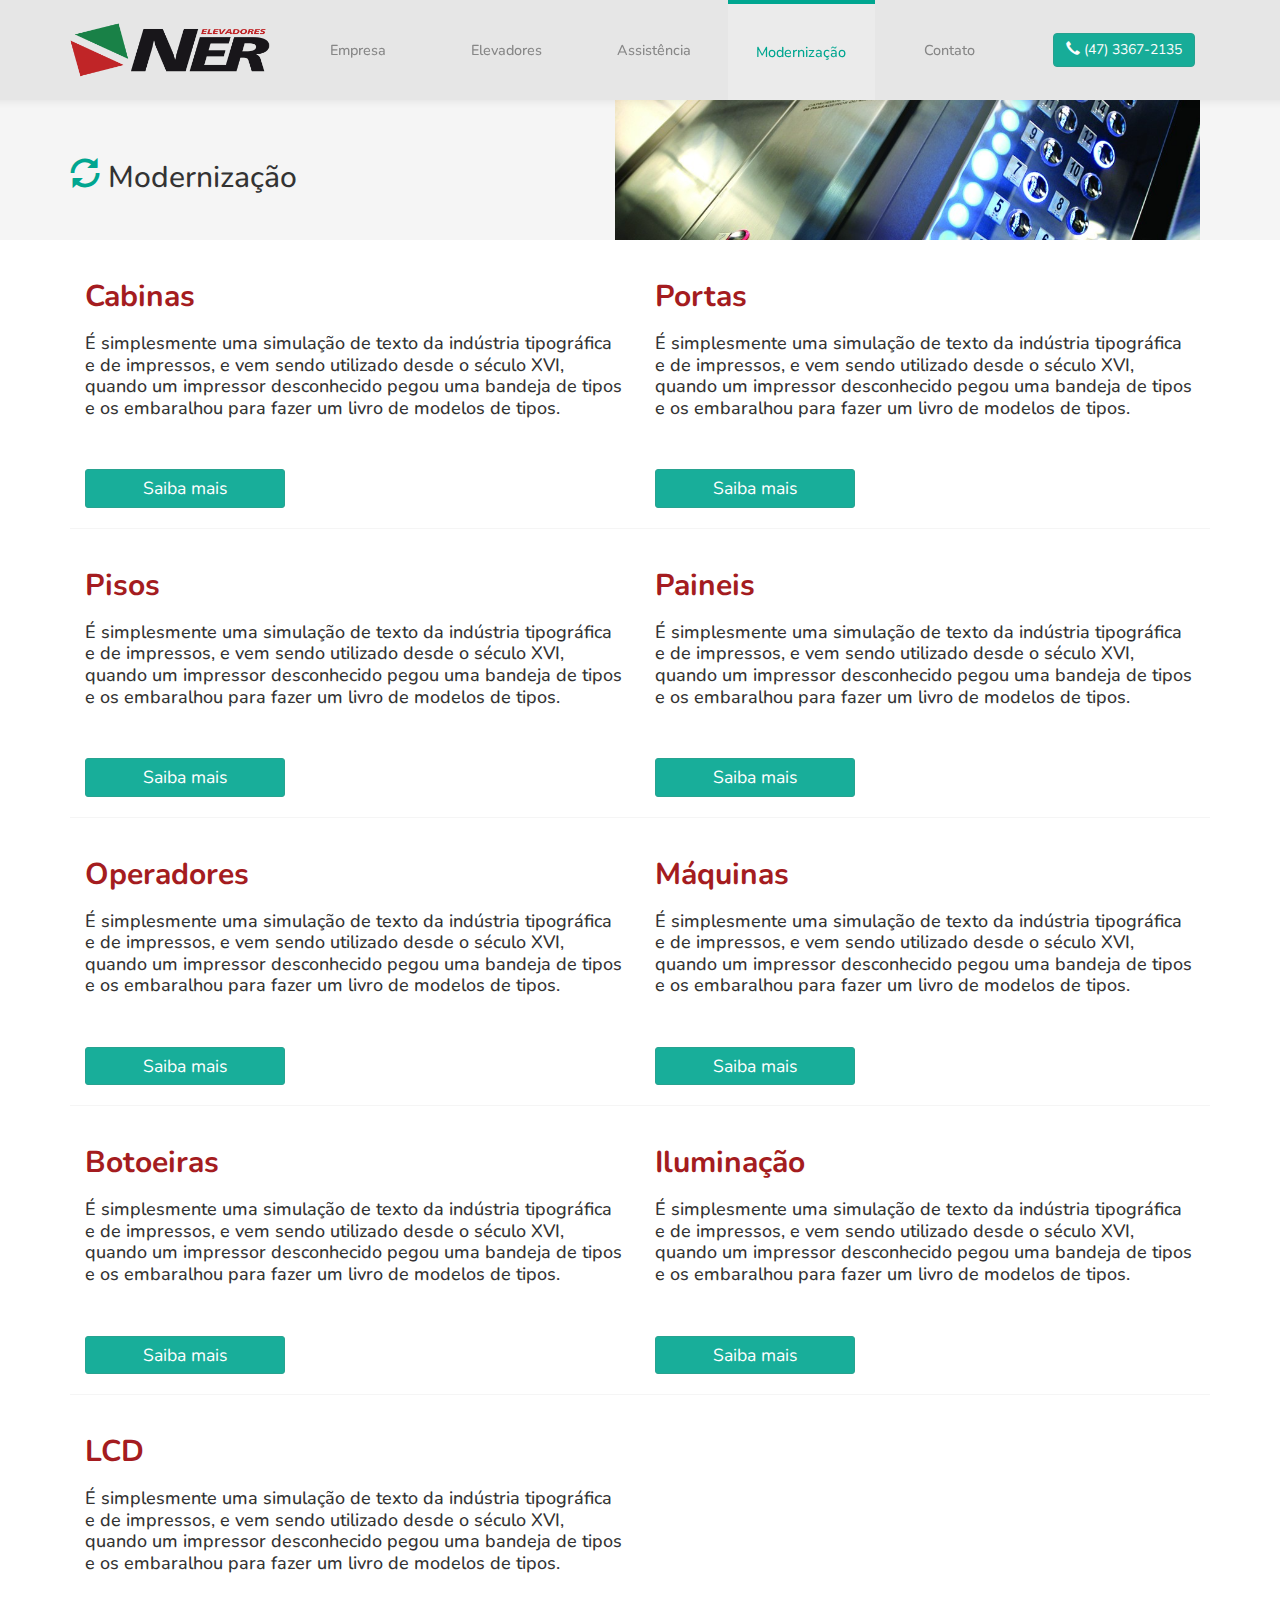
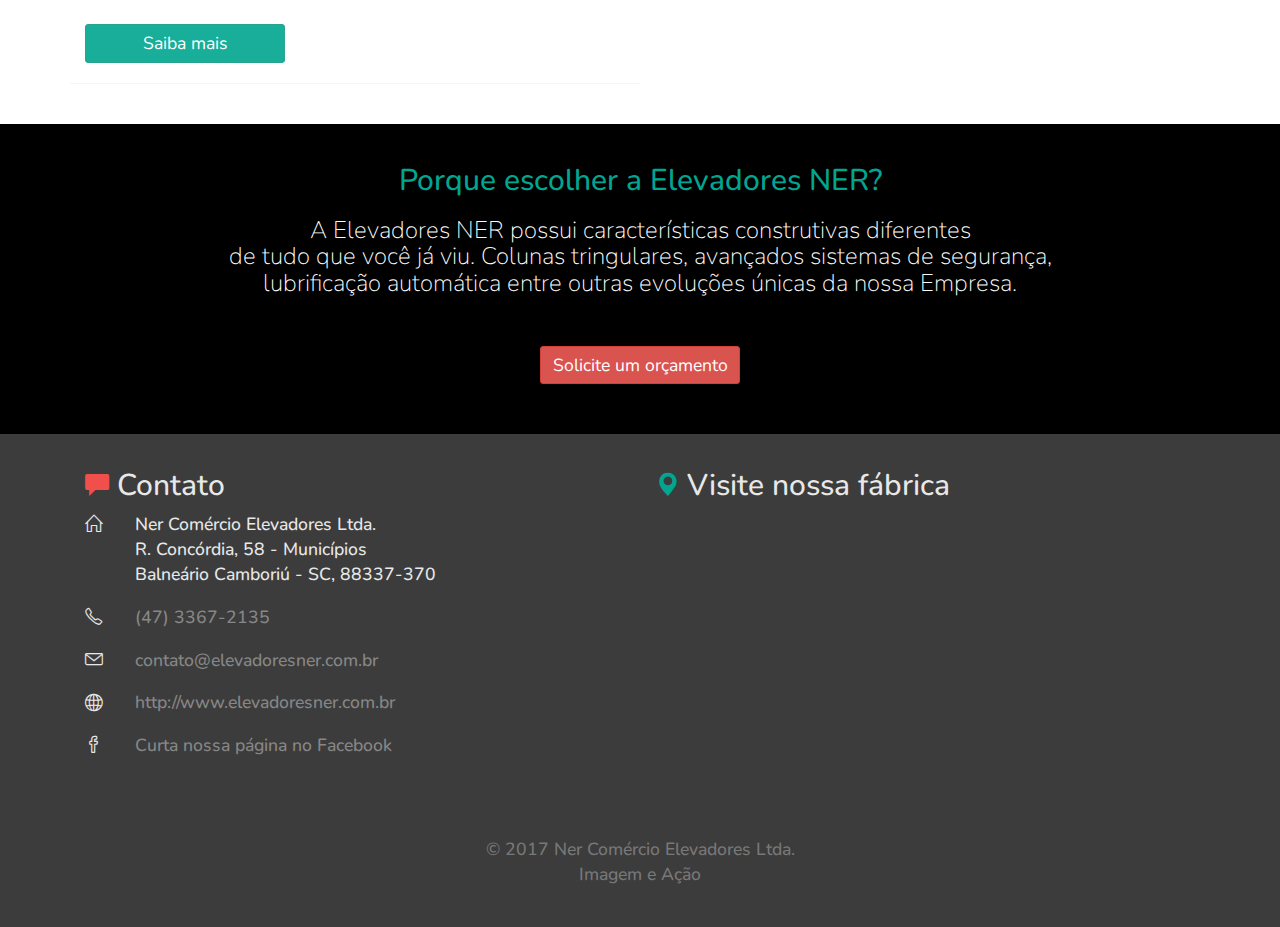
<file: modernizacao.html>
<!DOCTYPE html>
<html lang="pt-BR">
    <head>
        <meta charset="UTF-8">
        <meta name="keywords" content="elevadores; elevador; " />
        <meta name="description" content="" />
        <!--meta name="robots" content="INDEX,FOLLOW" /-->
        <meta name="robots" content="NOINDEX, NOFOLLOW" />        
        <meta name="author" content="Carlos Eduardo de Vargas">
        <meta http-equiv="X-UA-Compatible" content="IE=edge">
        <meta name="viewport" content="width=device-width, initial-scale=1.0"/>

        <title>Elevadores NER :: Modernização</title>

        <link href="https://fonts.googleapis.com/css?family=Nunito:200,300,400,500,700" rel="stylesheet">
        <link href="public/css/normalize.css" rel="stylesheet">
        <link href="public/libs/bootstrap/css/bootstrap.min.css" rel="stylesheet">
        <link href="public/libs/slippry/slippry.css" rel="stylesheet">
        <link href="public/css/styles.css" rel="stylesheet">
        <link href="public/css/responsive.css" rel="stylesheet">
        <link href="public/css/hack.css" rel="stylesheet">
        <link href="public/css/animate.css" rel="stylesheet">
        <link href="public/libs/simple-line-icons/css/simple-line-icons.css" rel="stylesheet">
        <link href="public/css/animate.css" rel="stylesheet">
        <link href="public/libs/outdated/outdatedbrowser.min.css" rel="stylesheet">
        <link href="public/libs/photo-swipe/photoswipe.css" rel="stylesheet"> 
        <link href="public/libs/photo-swipe/default-skin/default-skin.css" rel="stylesheet"> 

    </head>

    <body id="top">

        <div id="home" class="container-fluid">

            <!-- cabecalho -->
            <header id="header" class="row fixed-nav-bar">
                <!-- menu -->
                <menu id="menu">                
                    <nav>
                        <div class="container">
                            <div class="logo col-md-3">
                                <a href="index.html">
                                    <img src="public/images/logo.png" alt="Elevadores NER">
                                </a>
                            </div>
                            <div id="menu-list" class="col-md-7">
                                <ul>
                                    <li><a href="empresa.html">Empresa</a></li>
                                    <li><a href="elevadores.html">Elevadores</a></li>
                                    <li><a href="assistencia.html">Assistência</a></li>
                                    <li class="active"><a href="modernizacao.html">Modernização</a></li>
                                    <li><a href="contato.html">Contato</a></li>
                                </ul>                         
                            </div>
                            <div class="menu-phone col-md-2">
                                <a href="tel:4733672135" class="btn btn-success"><i class="glyphicon glyphicon-earphone"></i> (47) 3367-2135</a>
                            </div>
                        </div>
                    </nav>                   
                </menu>
            </header>

            <!-- cabecalho mobile -->
            <header id="header-responsive" class="none row fixed-nav-bar">
                <!-- menu -->
                <menu id="menu-responsive">                
                    <nav class="navbar-default">
                        <div class="container-responsive col-md-12">

                            <div class="middler">
                                <a href="index.html">
                                    <img src="public/images/logo.png" alt="Elevadores NER">
                                </a>
                            </div>
                            <div class="middler">
                                <a href="tel:4733672135" class="btn btn-success"><i class="glyphicon glyphicon-earphone"></i> (47) 3367-2135</a>
                            </div>
                            <div class="middler">
                                <button type="button" class="navbar-toggle open-menu-bottom">
                                    <span class="sr-only">Toggle navigation</span>
                                    <span class="icon-bar"></span>
                                    <span class="icon-bar"></span>
                                    <span class="icon-bar"></span>
                                </button>
                            </div>                 
                        </div>
                    </nav>                   
                </menu>
                <div id="menu-list-responsive" class="hide col-md-12">
                    <ul>
                        <li><a href="index.html">Home</a></li>
                        <li><a href="empresa.html">Empresa</a></li>
                        <li><a href="elevadores.html">Elevadores</a></li>
                        <li><a href="assistencia.html">Assistência</a></li>
                        <li class="active"><a href="modernizacao.html">Modernização</a></li>
                        <li><a href="contato.html">Contato</a></li>
                    </ul>                        
                </div>    
            </header>

            <!-- header interno -->
            <div id="header-inside" class="row">
                <div class="header-inside-content modernizacao container">
                    <div class="row col-md-12">
                        <h2>
                            <span class="green-dark glyphicon glyphicon-refresh" aria-hidden="true"></span>
                            <span class="header-inside-title"> Modernização</span>
                        </h2>
                    </div>                    
                </div>
            </div>            

            <!-- conteudo -->
            <div id="content-inside" class="row">
                <div class="container">
                    <div class="col-md-6 item-inside">                        
                        <h2 class="red-darker">
                            <span class="h-bold">Cabinas</span>
                        </h2>                        
                        <div class="pg-inside-descrip">
                            <h4>É simplesmente uma simulação de texto da indústria 
                                tipográfica e de impressos, e vem sendo utilizado desde o século XVI, 
                                quando um impressor desconhecido pegou uma 
                                bandeja de tipos e os embaralhou para fazer um livro de
                                modelos de tipos. 
                            </h4>                           
                        </div>
                        <div class="pg-inside-btn">
                            <div class="inside-btn">
                                <a href="#" class="btn btn-sm btn-success">Saiba mais</a>   
                            </div>
                        </div>
                    </div><!-- col md 6 -->

                    <div class="col-md-6 item-inside">                        
                        <h2 class="red-darker">
                            <span class="h-bold">Portas</span>
                        </h2>                        
                        <div class="pg-inside-descrip">
                            <h4>É simplesmente uma simulação de texto da indústria 
                                tipográfica e de impressos, e vem sendo utilizado desde o século XVI, 
                                quando um impressor desconhecido pegou uma 
                                bandeja de tipos e os embaralhou para fazer um livro de
                                modelos de tipos. 
                            </h4>                           
                        </div>
                        <div class="pg-inside-btn">
                            <div class="inside-btn">
                                <a href="#" class="btn btn-sm btn-success">Saiba mais</a>   
                            </div>
                        </div>
                    </div><!-- col md 6 -->                    
                </div><!-- container -->

                <div class="container">
                    <div class="col-md-6 item-inside">                        
                        <h2 class="red-darker">
                            <span class="h-bold">Pisos</span>
                        </h2>                        
                        <div class="pg-inside-descrip">
                            <h4>É simplesmente uma simulação de texto da indústria 
                                tipográfica e de impressos, e vem sendo utilizado desde o século XVI, 
                                quando um impressor desconhecido pegou uma 
                                bandeja de tipos e os embaralhou para fazer um livro de
                                modelos de tipos. 
                            </h4>                           
                        </div>
                        <div class="pg-inside-btn">
                            <div class="inside-btn">
                                <a href="#" class="btn btn-sm btn-success">Saiba mais</a>   
                            </div>
                        </div>
                    </div><!-- col md 6 -->

                    <div class="col-md-6 item-inside">                        
                        <h2 class="red-darker">
                            <span class="h-bold">Paineis</span>
                        </h2>                        
                        <div class="pg-inside-descrip">
                            <h4>É simplesmente uma simulação de texto da indústria 
                                tipográfica e de impressos, e vem sendo utilizado desde o século XVI, 
                                quando um impressor desconhecido pegou uma 
                                bandeja de tipos e os embaralhou para fazer um livro de
                                modelos de tipos. 
                            </h4>                           
                        </div>
                        <div class="pg-inside-btn">
                            <div class="inside-btn">
                                <a href="#" class="btn btn-sm btn-success">Saiba mais</a>   
                            </div>
                        </div>
                    </div><!-- col md 6 -->                    
                </div><!-- container -->

                <div class="container">
                    <div class="col-md-6 item-inside">                        
                        <h2 class="red-darker">
                            <span class="h-bold">Operadores</span>
                        </h2>                        
                        <div class="pg-inside-descrip">
                            <h4>É simplesmente uma simulação de texto da indústria 
                                tipográfica e de impressos, e vem sendo utilizado desde o século XVI, 
                                quando um impressor desconhecido pegou uma 
                                bandeja de tipos e os embaralhou para fazer um livro de
                                modelos de tipos. 
                            </h4>                           
                        </div>
                        <div class="pg-inside-btn">
                            <div class="inside-btn">
                                <a href="#" class="btn btn-sm btn-success">Saiba mais</a>   
                            </div>
                        </div>
                    </div><!-- col md 6 -->

                    <div class="col-md-6 item-inside">                        
                        <h2 class="red-darker">
                            <span class="h-bold">Máquinas</span>
                        </h2>                        
                        <div class="pg-inside-descrip">
                            <h4>É simplesmente uma simulação de texto da indústria 
                                tipográfica e de impressos, e vem sendo utilizado desde o século XVI, 
                                quando um impressor desconhecido pegou uma 
                                bandeja de tipos e os embaralhou para fazer um livro de
                                modelos de tipos. 
                            </h4>                           
                        </div>
                        <div class="pg-inside-btn">
                            <div class="inside-btn">
                                <a href="#" class="btn btn-sm btn-success">Saiba mais</a>   
                            </div>
                        </div>
                    </div><!-- col md 6 -->                    
                </div><!-- container -->

                <div class="container">
                    <div class="col-md-6 item-inside">                        
                        <h2 class="red-darker">
                            <span class="h-bold">Botoeiras</span>
                        </h2>                        
                        <div class="pg-inside-descrip">
                            <h4>É simplesmente uma simulação de texto da indústria 
                                tipográfica e de impressos, e vem sendo utilizado desde o século XVI, 
                                quando um impressor desconhecido pegou uma 
                                bandeja de tipos e os embaralhou para fazer um livro de
                                modelos de tipos. 
                            </h4>                           
                        </div>
                        <div class="pg-inside-btn">
                            <div class="inside-btn">
                                <a href="#" class="btn btn-sm btn-success">Saiba mais</a>   
                            </div>
                        </div>
                    </div><!-- col md 6 -->

                    <div class="col-md-6 item-inside">                        
                        <h2 class="red-darker">
                            <span class="h-bold">Iluminação</span>
                        </h2>                        
                        <div class="pg-inside-descrip">
                            <h4>É simplesmente uma simulação de texto da indústria 
                                tipográfica e de impressos, e vem sendo utilizado desde o século XVI, 
                                quando um impressor desconhecido pegou uma 
                                bandeja de tipos e os embaralhou para fazer um livro de
                                modelos de tipos. 
                            </h4>                           
                        </div>
                        <div class="pg-inside-btn">
                            <div class="inside-btn">
                                <a href="#" class="btn btn-sm btn-success">Saiba mais</a>   
                            </div>
                        </div>
                    </div><!-- col md 6 -->                    
                </div><!-- container -->

                <div class="container">
                    <div class="col-md-6 item-inside">                        
                        <h2 class="red-darker">
                            <span class="h-bold">LCD</span>
                        </h2>                        
                        <div class="pg-inside-descrip">
                            <h4>É simplesmente uma simulação de texto da indústria 
                                tipográfica e de impressos, e vem sendo utilizado desde o século XVI, 
                                quando um impressor desconhecido pegou uma 
                                bandeja de tipos e os embaralhou para fazer um livro de
                                modelos de tipos. 
                            </h4>                           
                        </div>
                        <div class="pg-inside-btn">
                            <div class="inside-btn">
                                <a href="#" class="btn btn-sm btn-success">Saiba mais</a>   
                            </div>
                        </div>
                    </div><!-- col md 6 -->
                    <div class="col-md-6 "></div>                      

                </div><!-- container -->
            </div>

            <div id="content-footer" class="row">
                <div class="container ">
                    <h2 class="green-dark">Porque escolher a Elevadores NER?</h2>
                    <h3 class="white">
                        A Elevadores NER possui características construtivas diferentes <br>
                        de tudo que você já viu. Colunas tringulares, avançados sistemas de segurança, <br>
                        lubrificação automática entre outras evoluções únicas da nossa Empresa.
                    </h3>
                    <a href="contato.html" class="btn btn-sm btn-danger btn-orcamento">Solicite um orçamento</a>
                </div>
            </div>

            <!-- footer -->
            <footer id="footer" class=" row clearfix">                

                <div class="container">

                    <div class="col-md-6">
                        <h2>
                            <span class="red-light glyphicon glyphicon-comment" aria-hidden="true"></span> Contato
                        </h2>    
                        <ul class="contact-info list-unstyled">
                            <li><i class="icon-home"></i>
                                Ner Comércio Elevadores Ltda. 
                                <br>R. Concórdia, 58 - Municípios
                                <br>Balneário Camboriú - SC, 88337-370
                            </li>
                            <li><i class="icon-phone"></i><a href="tel:4733672135"> (47) 3367-2135</a></li>
                            <li><i class="icon-envelope"></i><a href="mailto:contato@elevadoresner.com.br"> contato@elevadoresner.com.br</a></li>
                            <li><i class="icon-globe"></i><a href="http://www.elevadoresner.com.br"> http://www.elevadoresner.com.br</a></li>
                            <li><i class="icon-social-facebook"></i><a href="https://www.facebook.com/pages/NER-Elevadores/1644197332524509?fref=ts">Curta nossa página no Facebook</a></li>
                        </ul>
                    </div>                    

                    <div class="footer-right col-md-6">
                        <h2>
                            <span class="green-dark glyphicon glyphicon-map-marker" aria-hidden="true"></span> Visite nossa fábrica
                        </h2>
                        <div class="clearfix google-maps">                          
                            <iframe src="https://www.google.com/maps/embed?pb=!1m14!1m8!1m3!1d14219.622336526034!2d-48.6403997!3d-27.0015363!3m2!1i1024!2i768!4f13.1!3m3!1m2!1s0x0%3A0x5993926f06426b25!2sNer+Com%C3%A9rcio+Elevadores+Ltda!5e0!3m2!1spt-BR!2sbr!4v1483280872551" width="400" height="270" frameborder="0" style="border:0" allowfullscreen></iframe>
                        </div>      

                    </div>
                </div>                

                <div class="clearfix copyright container"> 
                    <div class="col-md-12 text-center">
                        © 2017 Ner Comércio Elevadores Ltda.<br>
                        <a href="http://www.imagemacao.com.br/" target="_blank"> Imagem e Ação</a>
                    </div>
                </div>
            </footer>

            <p id="back-top">
                <a href="#top"><span></span></a>
            </p>

        </div><!-- / container-fluid -->

        <!-- scripts -->
        <script src="public/js/jquery-2.1.1.js"></script>  
        <script src="public/js/modernizr-2.6.2.min.js"></script>        
        <script src="public/libs/bootstrap/js/bootstrap.min.js"></script>
        <script src="public/libs/slippry/slippry.min.js"></script>
        <script src="public/libs/bootstrap-validator/validator.min.js"></script>
        <script src="public/libs/outdated/outdatedbrowser.min.js"></script>   
        <script src="public/libs/photo-swipe/photoswipe.min.js"></script> 
        <script src="public/libs/photo-swipe/photoswipe-ui-default.min.js"></script> 
        <script src="public/js/photoswipe.js"></script>

        <script src="public/js/scripts.js"></script>      

        <script>
            $(document).ready(function () {
                APP.init();
            });
        </script>    

    </body>
</html>
</file>
<file: public/css/styles.css>
/** html **/
html, body {
    font-family: 'Nunito', sans-serif;
    font-size: 1em;
    font-weight: 500;
    background: #F5F5F5;
}

* { 
    -moz-box-sizing: border-box; 
    -webkit-box-sizing: border-box; 
    box-sizing: border-box; 
}

a {
    text-decoration: none;
    cursor: pointer;
    color: #878787;
}

a:hover {
    text-decoration: none;
    -webkit-transition: all 0.3s ease-in-out 0s;
    transition: all 0.3s ease-in-out 0s;
    color: #00A690;
}

img { 
  max-width: 100%;
}

/** cores base **/

.grey-light {
    color: rgba(218, 218, 218, 100);
    color: #DADADA;    
}

.grey-darker {
    color: rgba(135, 135, 135, 100);
    color: #878787;    
}

.red-light {
    color: rgba(241, 79, 76, 100);   
    color: #F14F4C;     
}

.red-lighten {
    color: rgba(239, 60, 55, 100); 
    color: #EF3C37;       
}

.red-darker {
    color: rgba(164, 28, 32, 100);   
    color: #A41C20;     
}

.green-light {
    color: rgba(164, 28, 32, 100);
    color: #C1D370;
}

.green-dark {
    color: rgba(0, 166, 144, 100);
    color: #00A690;
}

.green-darker {
    color: #018949;
    color: rgba(1, 137, 73, 100);    
}

/** cores padrao **/

.red {
    color: rgba(181, 36, 42, 100);
    color: #6F6F6F;
}

.bg-red {
    background-color: rgba(181, 36, 42, 100);
    background-color: #6F6F6F;
}

.green {
    color: rgba(51, 136, 77, 100);
    color: #33884D;
}

.bg-green {
    background-color: rgba(51, 136, 77, 100);
    background-color: #33884D;
}

.black {
    color: rgba(31, 30, 32, 100);
    color: #1F1E20;
}

.bg-black {
    background-color: rgba(31, 30, 32, 100);
    background-color: #1F1E20;
}

.white {
    color: rgba(255, 255, 255, 100);
    color: #FFFFFF;
}

.bg-white {
    background-color: rgba(255, 255, 255, 100);
    background-color: #FFFFFF;
}

/** default css **/

.custom-spaces {
    margin: 10px 0 10px;
    padding: 10px;
}

.fixed-nav-bar {
    position: fixed;
    top: 0;
    left: 0;
    right:0;
    z-index: 1000;
    width:inherit;
    -webkit-box-shadow: 0 0 9px 0 rgba(0,0,0,.1);
    -moz-box-shadow: 0 0 9px 0 rgba(0,0,0,.1);
    -ms-box-shadow: 0 0 9px 0 rgba(0,0,0,.1);
    box-shadow: 0 0 9px 0 rgba(0,0,0,.1);
}

.fixed-nav-bar {
    -webkit-transition: all 0.6s ease-out;
    -moz-transition: all 0.6s ease-out;
    -o-transition: all 0.6s ease-out;
    -ms-transition: all 0.6s ease-out;
    transition: all 0.6s ease-out;
}

.fixed-nav-bar.scrolled {
    opacity: 0.9;
    filter: alpha(opacity=90);
}

.shadow-bottom {
    box-shadow: 0 8px 8px -8px #999;
}

.radius {
    -webkit-border-radius: 8px;
    -moz-border-radius: 8px;
    border-radius: 8px;
}

.cover-img {
    width: 100%;
    height: 100%;
    object-fit: cover;
    overflow: hidden;
}

.custom-margin {
    margin-top: 5px;
    margin-bottom: 5px;        
}

.none {
    display: none;
}

.h-light {
    font-weight: 300 !important;
}

.h-bold {
    font-weight: 700 !important;
}

/** pagina inicial **/

#home {
    display: block;
    overflow: hidden;    
}

header {
    top: 0;
    margin-top: 0;
    display: -webkit-box;      /* OLD - iOS 6-, Safari 3.1-6 */
    display: -moz-box;         /* OLD - Firefox 19- (buggy but mostly works) */
    display: -ms-flexbox;      /* TWEENER - IE 10 */
    display: -webkit-flex;     /* NEW - Chrome */
    display: flex;
    /*margin-top: 20px;
    margin-bottom: 20px;*/
    background-color: rgba(230, 230, 230, 100);
    height: 100px;
}

header menu {
    top: 0;
    left: 0;
    margin-top: 0;    
    display: -webkit-box;      
    display: -moz-box;         
    display: -ms-flexbox;      
    display: -webkit-flex;    
    display: flex;
    -webkit-box-flex: 1;      /* OLD - iOS 6-, Safari 3.1-6 */
    -moz-box-flex: 1;         /* OLD - Firefox 19- */
    -webkit-flex: 1;          /* Chrome */
    -ms-flex: 1;              /* IE 10 */
    flex: 1;                  /* NEW, Spec - Opera 12.1, Firefox 20+ */
    align-items: stretch; 
    height: 100px;
}

header menu nav {   
    display: -webkit-box;      
    display: -moz-box;        
    display: -ms-flexbox;     
    display: -webkit-flex;    
    display: flex;
    align-items: stretch;
    -webkit-box-flex: 1;      /* OLD - iOS 6-, Safari 3.1-6 */
    -moz-box-flex: 1;         /* OLD - Firefox 19- */
    -webkit-flex: 1;          /* Chrome */
    -ms-flex: 1;              /* IE 10 */
    flex: 1;                  /* NEW, Spec - Opera 12.1, Firefox 20+ */
}

header menu nav .container {  
    display: -webkit-box;      
    display: -moz-box;        
    display: -ms-flexbox;     
    display: -webkit-flex;    
    display: flex;
}

.logo {
    align-items: stretch;
}

.logo img {
    display: block;
    position: absolute;
    top: 50%;
    left: 50%;
    margin-right: -50%;
    transform: translate(-50%, -50%);
}

#menu-list {
    display: block;
    overflow: hidden;
    position: relative;
    width: 100%;
    font-weight: 500;
    font-size: 0.9em;
    color: #999;
}

#menu-list ul {    
    list-style: none;
    list-style-type: none;
    display: flex;
    align-items: center;
    justify-content: space-between;
    height: 100%;       
}

#menu-list ul li, #menu-list ul li a {
    display: flex;
    align-items: center;
    justify-content: center;
    width: 100%;
    height: 100%;  
}

#menu-list ul li.active {
    border-top: 4px solid #00A690;
    background-color: rgba(235, 235, 235, 100);
}

#menu-list ul li.active a {
    color: #00A690 !important;
}

#menu-list ul li:hover {
    background-color: rgba(225, 225, 225, 100);
}

.menu-phone {
    display: flex;
    align-items: center;
    justify-content: center;
}          

.open-menu-bottom {
    
}

/** slider **/

#slider {
    margin-top: 100px;
    display: block;
    max-height: 400px;
    height: auto;
    overflow: hidden;
}

/** tails **/

#content {
    display: block;
    overflow: hidden; 
}

#concepts {
    display: block;
    margin-top: 20px;
}

#concepts .items div:first-child {
    display: flex;
    height: 320px;
}

#concepts .items .padding-inside {
    align-items: stretch;
    flex: 1;
    background-color: rgba(230, 230, 230, 100);      
}

#concepts .items img {
    filter: grayscale(2.0);
}

#concepts .items img:hover {
    filter: grayscale(0);
    -webkit-transition: all 0.3s ease-in-out 0.1s;
    transition: all 0.3s ease-in-out 0.1s;
}

#concepts .items .btn-moreinf {
    background: #1F1E20;
    display: block;
    padding: 8px;
    margin-top: 5px;
    color: white;
    font-size: 1.1em;
}

#concepts .items .btn-moreinf span:first-child {
    margin-left: 5px;
}

#concepts .items .btn-moreinf span {
    margin-top: 5px;
}

#concepts .items .btn-moreinf span:last-child {
    opacity: 0.6;
    margin-right: 5px;
}

#concepts .items .btn-moreinf .btn-descr {
    margin-left: 10px;
    opacity: 0.7;    
}

/** conteudo central **/

#inside-dev {
    display: block;
    min-height: 380px;
    padding: 5px;
}

#inside-dev .inside-title {
    margin-top: 30px;
}

#inside-dev .inside-desc {

}

/** conteudo secundario **/

#content-middle {
    overflow: hidden;
    display: block;
    min-height: 380px;
    background: rgba(210, 221, 225, 100);
}

#content-middle .container {  
    min-height: 380px;
    overflow: hidden;
    display: block;
    background-image: url(../images/O6XIGO0.png);
    background-repeat: no-repeat;
    background-position: left; 
    margin-top: 30px;
}

#content-middle #contentmd-left {
    
}

#content-middle #contentmd-right {
    display: block;
}

#content-middle #contentmd-right .inside-desc {
    margin-left: 20px;
    text-align:right;
}

#content-middle #contentmd-right .inside-title {
    text-align:right; 
}

#content-middle #contentmd-right .inside-btn {
    text-align:right; 
    margin-top: 20px;
}

#content-middle #contentmd-right .inside-btn .btn {
    width: 200px;
    font-size: 1.1em;
}

/** content footer **/
#content-footer { 
    overflow: hidden;
    display: block;
    background: #000;
    text-align: center;
}

#content-footer .container {
    min-height: 280px;
    margin-top: 20px;
    margin-bottom: 10px;
}

#content-footer .container h3 {
    font-weight: 200 !important;
}

.btn-orcamento {
    margin-top: 40px;
    width: 200px;
    font-size: 1.1em;
}

/** footer **/

#footer {
    padding-top: 15px;
    color: #E8E8E8;
    overflow: hidden;
    display: block;
    background: #3c3c3c;
    font-size: 1.1em;
}

#footer .glyphicon {
    font-size: 0.8em;
}

.contact-info li {
    position: relative;
    padding: 0;
    margin: 0 0 1em 0;
    padding-left: 50px;
    list-style: none;
}

.contact-info li i {
    position: absolute;
    top: .2em;
    left: 0;
}

#footer .copyright .footer-right {
    overflow: hidden;
    display: block;
    text-align: right;
}

#footer .copyright {
    color: #878787;
    margin-top: 40px;
    margin-bottom: 40px;
    opacity: 0.8;
}

/** google maps **/

.google-maps {
    margin-top: 15px;
    position: relative;
    margin-bottom: 10px;
    min-height: 270px;
    overflow: hidden;
}

.google-maps iframe {
    position: absolute;
    top: 0;
    left: 0;
    width: 100% !important;
}

/*
Back to top button 
*/
#back-top {
    position: fixed;
    bottom: 30px;
    right: 30px;
}

#back-top a:hover {
    color: #000;
}

#back-top span {
    opacity: 0.2;
    width: 54px;
    height: 54px;
    display: block;
    margin-bottom: 7px;
    background: #000 url(../images/up-arrow.png) no-repeat center center;
    /* rounded corners */
    -webkit-border-radius: 15px;
    -moz-border-radius: 15px;
    border-radius: 15px;
    /* background color transition */
    -webkit-transition: 1s;
    -moz-transition: 1s;
    transition: 1s;
}

#back-top a:hover span {
    opacity: 0.5;
    background-color: #000;
}

/** Waypoints **/
.wp1, .wp2, .wp3, .wp4, .wp5, .wp6 {
    visibility: hidden;
}
.bounceInLeft, .bounceInRight, .fadeInUp, .fadeInUpDelay, .fadeInDown, .fadeInUpD, .fadeInLeft, .fadeInRight, .bounceInDown {
    visibility: visible;
}
.delay-05s {
    -webkit-animation-delay: 0.5s;
    animation-delay: 0.5s;
}
.delay-1s {
    -webkit-animation-delay: 1s;
    animation-delay: 1s;
}

/** Paginas internas **/

#header-inside {
    overflow: hidden;
    display: -webkit-box;      
    display: -moz-box;         
    display: -ms-flexbox;      
    display: -webkit-flex;    
    display: flex;   
    margin-top: 100px;
    height: 140px; 
    background-color: rgba(245, 245, 245, 100);
}

#header-inside .header-inside-content {
    display: flex;
    align-items: center;
    height: 100%;   
    flex-flow: row wrap;
   
}

#header-inside .empresa {
    background-image: url(../images/porta.jpg);
    background-repeat: no-repeat;
    background-position: center right 25px;
    background-size: 50%;
}

#header-inside .elevador {
    background-image: url(../images/porta.jpg);
    background-repeat: no-repeat;
    background-position: center right 25px;
    background-size: 50%;
}

#header-inside .assistencia {
    background-image: url(../images/assistencia.jpg);
    background-repeat: no-repeat;
    background-position: center right 25px;
    background-size: 50%;
}

#header-inside .modernizacao {
    background-image: url(../images/modernizacao.jpg);
    background-repeat: no-repeat;
    background-position: center right 25px;
    background-size: 50%;
}

#header-inside .header-inside-title {
    color: #333;
}

#content-inside {
    padding-top: 20px;
    padding-bottom: 20px;
    background: #FFF;
    display: block;
}

#content-inside p:not(.btn) {
    font-size: 1.1em;
}

.image-fake {
    display: table;
    height: 450px;
    width: 100%;
    background: #F5F5F5;
    opacity: 0.5;
}

.image-fake-min {
    display: table;
    height: 250px;
    width: 100%;
    background: #F5F5F5;
    opacity: 0.5;
}

.image-fake .glyphicon, .image-fake-min .glyphicon {
    display: table-cell;
    text-align: center;
    vertical-align: middle;
    font-size: 6em;
    opacity: 0.5;
    color: #CCC;
}

.texto-destaque {
    font-weight: 800;
}

.btn-plus {
    margin-top: 20px;
    width: 240px;
    font-size: 1em;
}

.caminho {
    padding-bottom: 20px;
    color: #999;
}

.inside-btn {
    margin-top: 20px;
}

.inside-btn .btn {
    width: 200px;
    font-size: 1.1em;
}

.pg-inside-descrip {
    display: block;
    overflow: hidden;
}

.pg-inside-descrip h4 {
    line-height: 1.2;
}

.pg-inside-btn {
    display: block;
    margin-top: 40px;
}

/** pagina elevadores **/
.item-inside {
    padding-bottom: 20px;
    margin-bottom: 20px;
    border-bottom: 1px solid #F5F5F5;
}

.item-inside:hover {
    background: #F5F5F5;
}


/** Galeria de imagens **/

.my-gallery {
    display: flex;
    flex-direction: row;
    flex-wrap: wrap;
    justify-content: center;
    align-items: center;
    width: 100%;
    float: left;
}

.my-gallery img {
    width: 200px;
    height: 200px;
}

.my-gallery figure {
    display: inline-block;
    float: left;
    margin: 0 5px 5px 0;
    /*width: 150px;*/
}

.my-gallery figcaption {
    display: none;
}
</file>
<file: public/css/responsive.css>
@media (max-width: 991px) {
    .form-group {
        margin-bottom: 0;
    }
    
    .form-group input:first-child {
        margin-bottom: 5px;
    }
    
    #header {
        display: none;
    }

    #header-responsive {
        display: inline-table;
        vertical-align: middle;
    }

    .container-responsive {
        width: 100%;
        display: flex;
        overflow: hidden;
    }
    
    #slider {
        /*margin-top: 0;*/
    }

    .middler {   
        display: flex;
        align-items: center;
        justify-content: center;
        flex: 1;  
    } 
    
    .middler a {
        text-align: center;
    }
    
    .middler img {
         max-width: 50%;
    }
    
    .navbar-default {
        background-color: rgba(225, 225, 225, 100);
    }
    
    .navbar-toggle {
        background-color: #F8F8F8;
    }
    
    #menu-list-responsive {
        display: block;
        overflow: hidden;
        position: relative;
    }
    
    #menu-list-responsive ul {        
        list-style: none;
        list-style-type: none;
    }
    
    #menu-list-responsive ul li {
        border-bottom: 1px solid #CCC;
        padding: 8px;
        text-align: center;
    }

    #concepts .items {
        margin-bottom: 10px;
    }
    
    #concepts .items .btn-moreinf {
        position: inherit;
        margin-top: -10px;
    }
    
    #inside-dev .inside-title, #inside-dev .inside-desc, #inside-dev .inside-btn {
        text-align: center; 
    }
        
    #inside-dev #inside-right {
        display: none;
    }
    
    #content-middle .container { 
        background-image: none;
        padding: 5px;
    }  
    
    #content-middle #contentmd-right {
        padding-top: 0;
    }
    
    #content-middle #contentmd-right .inside-title {
        margin: 5px;
        text-align: center; 
    }
    
    #content-middle #contentmd-right .inside-desc {
        padding: 5px;
        text-align:center; 
        margin-left: 0;
    }
    
    #content-middle #contentmd-right .inside-btn {
        padding-right: 0px;
        padding-top: 0px;
        text-align: center; 
        margin-bottom: 20px;
    }
    
    #footer {
        padding: 0;
    }
    
    #footer .copyright div:first-child {
        text-align: center;
    }
    
    #footer .copyright div:last-child {
        text-align: center;
    }
    
    /** paginas internas **/
    
    .pg-text {
        margin-top: 20px;
    }
    
    .btn-orcamento {
        margin-bottom: 40px;
    }
    
    #header-inside .empresa, #header-inside .elevador, #header-inside .assistencia, #header-inside .modernizacao {
        background-image: none;
    }
    
    .caminho {
        margin-top: 20px;
    }
    
    .div-btn-empresa {
        text-align: center;
    }
    
    .my-gallery {
        margin-top: 30px;
    }
    
    
    /** contato **/
    .pg-contato-btn {
        text-align:center;
    }
    .pg-contato-btn .btn {
        width: 140px;
    }
    
    .pg-contato ul {
        display: block;
        overflow: hidden;
        margin-top: 30px;
        padding-right: 15px;
        padding-left: 15px;
    }
}
</file>
<file: public/css/hack.css>
/** hack google chrome **/
menu, ul {
    list-style-type: none;
    -webkit-margin-before: 0;
    -webkit-margin-after: 0;
    -webkit-margin-start: 0px;
    -webkit-margin-end: 0px;
    -webkit-padding-start: 0px;
    padding: 0;
    margin: 0px;
}

/** bootstrap **/
.btn-success {
    opacity: 0.9;
    background-color: #00A690 !important;
    border-color: #119A85;
}

.btn-success:hover {
    opacity: 1;
    background-color: #00A690 !important;
    border-color: #119A85;
}

h3 {
    font-weight: 300 !important;
}

@media (min-width: 768px) {
    .navbar-toggle {
        display: block !important;
    }
}
</file>
<file: public/libs/simple-line-icons/css/simple-line-icons.css>
@font-face {
  font-family: 'simple-line-icons';
  src: url('../fonts/Simple-Line-Icons.eot?v=2.4.0');
  src: url('../fonts/Simple-Line-Icons.eot?v=2.4.0#iefix') format('embedded-opentype'), url('../fonts/Simple-Line-Icons.woff2?v=2.4.0') format('woff2'), url('../fonts/Simple-Line-Icons.ttf?v=2.4.0') format('truetype'), url('../fonts/Simple-Line-Icons.woff?v=2.4.0') format('woff'), url('../fonts/Simple-Line-Icons.svg?v=2.4.0#simple-line-icons') format('svg');
  font-weight: normal;
  font-style: normal;
}
/*
 Use the following CSS code if you want to have a class per icon.
 Instead of a list of all class selectors, you can use the generic [class*="icon-"] selector, but it's slower:
*/
.icon-user,
.icon-people,
.icon-user-female,
.icon-user-follow,
.icon-user-following,
.icon-user-unfollow,
.icon-login,
.icon-logout,
.icon-emotsmile,
.icon-phone,
.icon-call-end,
.icon-call-in,
.icon-call-out,
.icon-map,
.icon-location-pin,
.icon-direction,
.icon-directions,
.icon-compass,
.icon-layers,
.icon-menu,
.icon-list,
.icon-options-vertical,
.icon-options,
.icon-arrow-down,
.icon-arrow-left,
.icon-arrow-right,
.icon-arrow-up,
.icon-arrow-up-circle,
.icon-arrow-left-circle,
.icon-arrow-right-circle,
.icon-arrow-down-circle,
.icon-check,
.icon-clock,
.icon-plus,
.icon-minus,
.icon-close,
.icon-event,
.icon-exclamation,
.icon-organization,
.icon-trophy,
.icon-screen-smartphone,
.icon-screen-desktop,
.icon-plane,
.icon-notebook,
.icon-mustache,
.icon-mouse,
.icon-magnet,
.icon-energy,
.icon-disc,
.icon-cursor,
.icon-cursor-move,
.icon-crop,
.icon-chemistry,
.icon-speedometer,
.icon-shield,
.icon-screen-tablet,
.icon-magic-wand,
.icon-hourglass,
.icon-graduation,
.icon-ghost,
.icon-game-controller,
.icon-fire,
.icon-eyeglass,
.icon-envelope-open,
.icon-envelope-letter,
.icon-bell,
.icon-badge,
.icon-anchor,
.icon-wallet,
.icon-vector,
.icon-speech,
.icon-puzzle,
.icon-printer,
.icon-present,
.icon-playlist,
.icon-pin,
.icon-picture,
.icon-handbag,
.icon-globe-alt,
.icon-globe,
.icon-folder-alt,
.icon-folder,
.icon-film,
.icon-feed,
.icon-drop,
.icon-drawer,
.icon-docs,
.icon-doc,
.icon-diamond,
.icon-cup,
.icon-calculator,
.icon-bubbles,
.icon-briefcase,
.icon-book-open,
.icon-basket-loaded,
.icon-basket,
.icon-bag,
.icon-action-undo,
.icon-action-redo,
.icon-wrench,
.icon-umbrella,
.icon-trash,
.icon-tag,
.icon-support,
.icon-frame,
.icon-size-fullscreen,
.icon-size-actual,
.icon-shuffle,
.icon-share-alt,
.icon-share,
.icon-rocket,
.icon-question,
.icon-pie-chart,
.icon-pencil,
.icon-note,
.icon-loop,
.icon-home,
.icon-grid,
.icon-graph,
.icon-microphone,
.icon-music-tone-alt,
.icon-music-tone,
.icon-earphones-alt,
.icon-earphones,
.icon-equalizer,
.icon-like,
.icon-dislike,
.icon-control-start,
.icon-control-rewind,
.icon-control-play,
.icon-control-pause,
.icon-control-forward,
.icon-control-end,
.icon-volume-1,
.icon-volume-2,
.icon-volume-off,
.icon-calendar,
.icon-bulb,
.icon-chart,
.icon-ban,
.icon-bubble,
.icon-camrecorder,
.icon-camera,
.icon-cloud-download,
.icon-cloud-upload,
.icon-envelope,
.icon-eye,
.icon-flag,
.icon-heart,
.icon-info,
.icon-key,
.icon-link,
.icon-lock,
.icon-lock-open,
.icon-magnifier,
.icon-magnifier-add,
.icon-magnifier-remove,
.icon-paper-clip,
.icon-paper-plane,
.icon-power,
.icon-refresh,
.icon-reload,
.icon-settings,
.icon-star,
.icon-symbol-female,
.icon-symbol-male,
.icon-target,
.icon-credit-card,
.icon-paypal,
.icon-social-tumblr,
.icon-social-twitter,
.icon-social-facebook,
.icon-social-instagram,
.icon-social-linkedin,
.icon-social-pinterest,
.icon-social-github,
.icon-social-google,
.icon-social-reddit,
.icon-social-skype,
.icon-social-dribbble,
.icon-social-behance,
.icon-social-foursqare,
.icon-social-soundcloud,
.icon-social-spotify,
.icon-social-stumbleupon,
.icon-social-youtube,
.icon-social-dropbox,
.icon-social-vkontakte,
.icon-social-steam {
  font-family: 'simple-line-icons';
  speak: none;
  font-style: normal;
  font-weight: normal;
  font-variant: normal;
  text-transform: none;
  line-height: 1;
  /* Better Font Rendering =========== */
  -webkit-font-smoothing: antialiased;
  -moz-osx-font-smoothing: grayscale;
}
.icon-user:before {
  content: "\e005";
}
.icon-people:before {
  content: "\e001";
}
.icon-user-female:before {
  content: "\e000";
}
.icon-user-follow:before {
  content: "\e002";
}
.icon-user-following:before {
  content: "\e003";
}
.icon-user-unfollow:before {
  content: "\e004";
}
.icon-login:before {
  content: "\e066";
}
.icon-logout:before {
  content: "\e065";
}
.icon-emotsmile:before {
  content: "\e021";
}
.icon-phone:before {
  content: "\e600";
}
.icon-call-end:before {
  content: "\e048";
}
.icon-call-in:before {
  content: "\e047";
}
.icon-call-out:before {
  content: "\e046";
}
.icon-map:before {
  content: "\e033";
}
.icon-location-pin:before {
  content: "\e096";
}
.icon-direction:before {
  content: "\e042";
}
.icon-directions:before {
  content: "\e041";
}
.icon-compass:before {
  content: "\e045";
}
.icon-layers:before {
  content: "\e034";
}
.icon-menu:before {
  content: "\e601";
}
.icon-list:before {
  content: "\e067";
}
.icon-options-vertical:before {
  content: "\e602";
}
.icon-options:before {
  content: "\e603";
}
.icon-arrow-down:before {
  content: "\e604";
}
.icon-arrow-left:before {
  content: "\e605";
}
.icon-arrow-right:before {
  content: "\e606";
}
.icon-arrow-up:before {
  content: "\e607";
}
.icon-arrow-up-circle:before {
  content: "\e078";
}
.icon-arrow-left-circle:before {
  content: "\e07a";
}
.icon-arrow-right-circle:before {
  content: "\e079";
}
.icon-arrow-down-circle:before {
  content: "\e07b";
}
.icon-check:before {
  content: "\e080";
}
.icon-clock:before {
  content: "\e081";
}
.icon-plus:before {
  content: "\e095";
}
.icon-minus:before {
  content: "\e615";
}
.icon-close:before {
  content: "\e082";
}
.icon-event:before {
  content: "\e619";
}
.icon-exclamation:before {
  content: "\e617";
}
.icon-organization:before {
  content: "\e616";
}
.icon-trophy:before {
  content: "\e006";
}
.icon-screen-smartphone:before {
  content: "\e010";
}
.icon-screen-desktop:before {
  content: "\e011";
}
.icon-plane:before {
  content: "\e012";
}
.icon-notebook:before {
  content: "\e013";
}
.icon-mustache:before {
  content: "\e014";
}
.icon-mouse:before {
  content: "\e015";
}
.icon-magnet:before {
  content: "\e016";
}
.icon-energy:before {
  content: "\e020";
}
.icon-disc:before {
  content: "\e022";
}
.icon-cursor:before {
  content: "\e06e";
}
.icon-cursor-move:before {
  content: "\e023";
}
.icon-crop:before {
  content: "\e024";
}
.icon-chemistry:before {
  content: "\e026";
}
.icon-speedometer:before {
  content: "\e007";
}
.icon-shield:before {
  content: "\e00e";
}
.icon-screen-tablet:before {
  content: "\e00f";
}
.icon-magic-wand:before {
  content: "\e017";
}
.icon-hourglass:before {
  content: "\e018";
}
.icon-graduation:before {
  content: "\e019";
}
.icon-ghost:before {
  content: "\e01a";
}
.icon-game-controller:before {
  content: "\e01b";
}
.icon-fire:before {
  content: "\e01c";
}
.icon-eyeglass:before {
  content: "\e01d";
}
.icon-envelope-open:before {
  content: "\e01e";
}
.icon-envelope-letter:before {
  content: "\e01f";
}
.icon-bell:before {
  content: "\e027";
}
.icon-badge:before {
  content: "\e028";
}
.icon-anchor:before {
  content: "\e029";
}
.icon-wallet:before {
  content: "\e02a";
}
.icon-vector:before {
  content: "\e02b";
}
.icon-speech:before {
  content: "\e02c";
}
.icon-puzzle:before {
  content: "\e02d";
}
.icon-printer:before {
  content: "\e02e";
}
.icon-present:before {
  content: "\e02f";
}
.icon-playlist:before {
  content: "\e030";
}
.icon-pin:before {
  content: "\e031";
}
.icon-picture:before {
  content: "\e032";
}
.icon-handbag:before {
  content: "\e035";
}
.icon-globe-alt:before {
  content: "\e036";
}
.icon-globe:before {
  content: "\e037";
}
.icon-folder-alt:before {
  content: "\e039";
}
.icon-folder:before {
  content: "\e089";
}
.icon-film:before {
  content: "\e03a";
}
.icon-feed:before {
  content: "\e03b";
}
.icon-drop:before {
  content: "\e03e";
}
.icon-drawer:before {
  content: "\e03f";
}
.icon-docs:before {
  content: "\e040";
}
.icon-doc:before {
  content: "\e085";
}
.icon-diamond:before {
  content: "\e043";
}
.icon-cup:before {
  content: "\e044";
}
.icon-calculator:before {
  content: "\e049";
}
.icon-bubbles:before {
  content: "\e04a";
}
.icon-briefcase:before {
  content: "\e04b";
}
.icon-book-open:before {
  content: "\e04c";
}
.icon-basket-loaded:before {
  content: "\e04d";
}
.icon-basket:before {
  content: "\e04e";
}
.icon-bag:before {
  content: "\e04f";
}
.icon-action-undo:before {
  content: "\e050";
}
.icon-action-redo:before {
  content: "\e051";
}
.icon-wrench:before {
  content: "\e052";
}
.icon-umbrella:before {
  content: "\e053";
}
.icon-trash:before {
  content: "\e054";
}
.icon-tag:before {
  content: "\e055";
}
.icon-support:before {
  content: "\e056";
}
.icon-frame:before {
  content: "\e038";
}
.icon-size-fullscreen:before {
  content: "\e057";
}
.icon-size-actual:before {
  content: "\e058";
}
.icon-shuffle:before {
  content: "\e059";
}
.icon-share-alt:before {
  content: "\e05a";
}
.icon-share:before {
  content: "\e05b";
}
.icon-rocket:before {
  content: "\e05c";
}
.icon-question:before {
  content: "\e05d";
}
.icon-pie-chart:before {
  content: "\e05e";
}
.icon-pencil:before {
  content: "\e05f";
}
.icon-note:before {
  content: "\e060";
}
.icon-loop:before {
  content: "\e064";
}
.icon-home:before {
  content: "\e069";
}
.icon-grid:before {
  content: "\e06a";
}
.icon-graph:before {
  content: "\e06b";
}
.icon-microphone:before {
  content: "\e063";
}
.icon-music-tone-alt:before {
  content: "\e061";
}
.icon-music-tone:before {
  content: "\e062";
}
.icon-earphones-alt:before {
  content: "\e03c";
}
.icon-earphones:before {
  content: "\e03d";
}
.icon-equalizer:before {
  content: "\e06c";
}
.icon-like:before {
  content: "\e068";
}
.icon-dislike:before {
  content: "\e06d";
}
.icon-control-start:before {
  content: "\e06f";
}
.icon-control-rewind:before {
  content: "\e070";
}
.icon-control-play:before {
  content: "\e071";
}
.icon-control-pause:before {
  content: "\e072";
}
.icon-control-forward:before {
  content: "\e073";
}
.icon-control-end:before {
  content: "\e074";
}
.icon-volume-1:before {
  content: "\e09f";
}
.icon-volume-2:before {
  content: "\e0a0";
}
.icon-volume-off:before {
  content: "\e0a1";
}
.icon-calendar:before {
  content: "\e075";
}
.icon-bulb:before {
  content: "\e076";
}
.icon-chart:before {
  content: "\e077";
}
.icon-ban:before {
  content: "\e07c";
}
.icon-bubble:before {
  content: "\e07d";
}
.icon-camrecorder:before {
  content: "\e07e";
}
.icon-camera:before {
  content: "\e07f";
}
.icon-cloud-download:before {
  content: "\e083";
}
.icon-cloud-upload:before {
  content: "\e084";
}
.icon-envelope:before {
  content: "\e086";
}
.icon-eye:before {
  content: "\e087";
}
.icon-flag:before {
  content: "\e088";
}
.icon-heart:before {
  content: "\e08a";
}
.icon-info:before {
  content: "\e08b";
}
.icon-key:before {
  content: "\e08c";
}
.icon-link:before {
  content: "\e08d";
}
.icon-lock:before {
  content: "\e08e";
}
.icon-lock-open:before {
  content: "\e08f";
}
.icon-magnifier:before {
  content: "\e090";
}
.icon-magnifier-add:before {
  content: "\e091";
}
.icon-magnifier-remove:before {
  content: "\e092";
}
.icon-paper-clip:before {
  content: "\e093";
}
.icon-paper-plane:before {
  content: "\e094";
}
.icon-power:before {
  content: "\e097";
}
.icon-refresh:before {
  content: "\e098";
}
.icon-reload:before {
  content: "\e099";
}
.icon-settings:before {
  content: "\e09a";
}
.icon-star:before {
  content: "\e09b";
}
.icon-symbol-female:before {
  content: "\e09c";
}
.icon-symbol-male:before {
  content: "\e09d";
}
.icon-target:before {
  content: "\e09e";
}
.icon-credit-card:before {
  content: "\e025";
}
.icon-paypal:before {
  content: "\e608";
}
.icon-social-tumblr:before {
  content: "\e00a";
}
.icon-social-twitter:before {
  content: "\e009";
}
.icon-social-facebook:before {
  content: "\e00b";
}
.icon-social-instagram:before {
  content: "\e609";
}
.icon-social-linkedin:before {
  content: "\e60a";
}
.icon-social-pinterest:before {
  content: "\e60b";
}
.icon-social-github:before {
  content: "\e60c";
}
.icon-social-google:before {
  content: "\e60d";
}
.icon-social-reddit:before {
  content: "\e60e";
}
.icon-social-skype:before {
  content: "\e60f";
}
.icon-social-dribbble:before {
  content: "\e00d";
}
.icon-social-behance:before {
  content: "\e610";
}
.icon-social-foursqare:before {
  content: "\e611";
}
.icon-social-soundcloud:before {
  content: "\e612";
}
.icon-social-spotify:before {
  content: "\e613";
}
.icon-social-stumbleupon:before {
  content: "\e614";
}
.icon-social-youtube:before {
  content: "\e008";
}
.icon-social-dropbox:before {
  content: "\e00c";
}
.icon-social-vkontakte:before {
  content: "\e618";
}
.icon-social-steam:before {
  content: "\e620";
}
</file>
<file: public/libs/photo-swipe/photoswipe.css>
/*! PhotoSwipe main CSS by Dmitry Semenov | photoswipe.com | MIT license */
/*
	Styles for basic PhotoSwipe functionality (sliding area, open/close transitions)
*/
/* pswp = photoswipe */
.pswp {
  display: none;
  position: absolute;
  width: 100%;
  height: 100%;
  left: 0;
  top: 0;
  overflow: hidden;
  -ms-touch-action: none;
  touch-action: none;
  z-index: 1500;
  -webkit-text-size-adjust: 100%;
  /* create separate layer, to avoid paint on window.onscroll in webkit/blink */
  -webkit-backface-visibility: hidden;
  outline: none; }
  .pswp * {
    -webkit-box-sizing: border-box;
            box-sizing: border-box; }
  .pswp img {
    max-width: none; }

/* style is added when JS option showHideOpacity is set to true */
.pswp--animate_opacity {
  /* 0.001, because opacity:0 doesn't trigger Paint action, which causes lag at start of transition */
  opacity: 0.001;
  will-change: opacity;
  /* for open/close transition */
  -webkit-transition: opacity 333ms cubic-bezier(0.4, 0, 0.22, 1);
          transition: opacity 333ms cubic-bezier(0.4, 0, 0.22, 1); }

.pswp--open {
  display: block; }

.pswp--zoom-allowed .pswp__img {
  /* autoprefixer: off */
  cursor: -webkit-zoom-in;
  cursor: -moz-zoom-in;
  cursor: zoom-in; }

.pswp--zoomed-in .pswp__img {
  /* autoprefixer: off */
  cursor: -webkit-grab;
  cursor: -moz-grab;
  cursor: grab; }

.pswp--dragging .pswp__img {
  /* autoprefixer: off */
  cursor: -webkit-grabbing;
  cursor: -moz-grabbing;
  cursor: grabbing; }

/*
	Background is added as a separate element.
	As animating opacity is much faster than animating rgba() background-color.
*/
.pswp__bg {
  position: absolute;
  left: 0;
  top: 0;
  width: 100%;
  height: 100%;
  background: #000;
  opacity: 0;
  transform: translateZ(0);
  -webkit-backface-visibility: hidden;
  will-change: opacity; }

.pswp__scroll-wrap {
  position: absolute;
  left: 0;
  top: 0;
  width: 100%;
  height: 100%;
  overflow: hidden; }

.pswp__container,
.pswp__zoom-wrap {
  -ms-touch-action: none;
  touch-action: none;
  position: absolute;
  left: 0;
  right: 0;
  top: 0;
  bottom: 0; }

/* Prevent selection and tap highlights */
.pswp__container,
.pswp__img {
  -webkit-user-select: none;
  -moz-user-select: none;
  -ms-user-select: none;
      user-select: none;
  -webkit-tap-highlight-color: transparent;
  -webkit-touch-callout: none; }

.pswp__zoom-wrap {
  position: absolute;
  width: 100%;
  -webkit-transform-origin: left top;
  -ms-transform-origin: left top;
  transform-origin: left top;
  /* for open/close transition */
  -webkit-transition: -webkit-transform 333ms cubic-bezier(0.4, 0, 0.22, 1);
          transition: transform 333ms cubic-bezier(0.4, 0, 0.22, 1); }

.pswp__bg {
  will-change: opacity;
  /* for open/close transition */
  -webkit-transition: opacity 333ms cubic-bezier(0.4, 0, 0.22, 1);
          transition: opacity 333ms cubic-bezier(0.4, 0, 0.22, 1); }

.pswp--animated-in .pswp__bg,
.pswp--animated-in .pswp__zoom-wrap {
  -webkit-transition: none;
  transition: none; }

.pswp__container,
.pswp__zoom-wrap {
  -webkit-backface-visibility: hidden; }

.pswp__item {
  position: absolute;
  left: 0;
  right: 0;
  top: 0;
  bottom: 0;
  overflow: hidden; }

.pswp__img {
  position: absolute;
  width: auto;
  height: auto;
  top: 0;
  left: 0; }

/*
	stretched thumbnail or div placeholder element (see below)
	style is added to avoid flickering in webkit/blink when layers overlap
*/
.pswp__img--placeholder {
  -webkit-backface-visibility: hidden; }

/*
	div element that matches size of large image
	large image loads on top of it
*/
.pswp__img--placeholder--blank {
  background: #222; }

.pswp--ie .pswp__img {
  width: 100% !important;
  height: auto !important;
  left: 0;
  top: 0; }

/*
	Error message appears when image is not loaded
	(JS option errorMsg controls markup)
*/
.pswp__error-msg {
  position: absolute;
  left: 0;
  top: 50%;
  width: 100%;
  text-align: center;
  font-size: 14px;
  line-height: 16px;
  margin-top: -8px;
  color: #CCC; }

.pswp__error-msg a {
  color: #CCC;
  text-decoration: underline; }
</file>
<file: public/libs/photo-swipe/default-skin/default-skin.css>
/*! PhotoSwipe Default UI CSS by Dmitry Semenov | photoswipe.com | MIT license */
/*

	Contents:

	1. Buttons
	2. Share modal and links
	3. Index indicator ("1 of X" counter)
	4. Caption
	5. Loading indicator
	6. Additional styles (root element, top bar, idle state, hidden state, etc.)

*/
/*
	
	1. Buttons

 */
/* <button> css reset */
.pswp__button {
  width: 44px;
  height: 44px;
  position: relative;
  background: none;
  cursor: pointer;
  overflow: visible;
  -webkit-appearance: none;
  display: block;
  border: 0;
  padding: 0;
  margin: 0;
  float: right;
  opacity: 0.75;
  -webkit-transition: opacity 0.2s;
          transition: opacity 0.2s;
  -webkit-box-shadow: none;
          box-shadow: none; }
  .pswp__button:focus,
  .pswp__button:hover {
    opacity: 1; }
  .pswp__button:active {
    outline: none;
    opacity: 0.9; }
  .pswp__button::-moz-focus-inner {
    padding: 0;
    border: 0; }

/* pswp__ui--over-close class it added when mouse is over element that should close gallery */
.pswp__ui--over-close .pswp__button--close {
  opacity: 1; }

.pswp__button,
.pswp__button--arrow--left:before,
.pswp__button--arrow--right:before {
  background: url(default-skin.png) 0 0 no-repeat;
  background-size: 264px 88px;
  width: 44px;
  height: 44px; }

@media (-webkit-min-device-pixel-ratio: 1.1), (-webkit-min-device-pixel-ratio: 1.09375), (min-resolution: 105dpi), (min-resolution: 1.1dppx) {
  /* Serve SVG sprite if browser supports SVG and resolution is more than 105dpi */
  .pswp--svg .pswp__button,
  .pswp--svg .pswp__button--arrow--left:before,
  .pswp--svg .pswp__button--arrow--right:before {
    background-image: url(default-skin.svg); }
  .pswp--svg .pswp__button--arrow--left,
  .pswp--svg .pswp__button--arrow--right {
    background: none; } }

.pswp__button--close {
  background-position: 0 -44px; }

.pswp__button--share {
  background-position: -44px -44px; }

.pswp__button--fs {
  display: none; }

.pswp--supports-fs .pswp__button--fs {
  display: block; }

.pswp--fs .pswp__button--fs {
  background-position: -44px 0; }

.pswp__button--zoom {
  display: none;
  background-position: -88px 0; }

.pswp--zoom-allowed .pswp__button--zoom {
  display: block; }

.pswp--zoomed-in .pswp__button--zoom {
  background-position: -132px 0; }

/* no arrows on touch screens */
.pswp--touch .pswp__button--arrow--left,
.pswp--touch .pswp__button--arrow--right {
  visibility: hidden; }

/*
	Arrow buttons hit area
	(icon is added to :before pseudo-element)
*/
.pswp__button--arrow--left,
.pswp__button--arrow--right {
  background: none;
  top: 50%;
  margin-top: -50px;
  width: 70px;
  height: 100px;
  position: absolute; }

.pswp__button--arrow--left {
  left: 0; }

.pswp__button--arrow--right {
  right: 0; }

.pswp__button--arrow--left:before,
.pswp__button--arrow--right:before {
  content: '';
  top: 35px;
  background-color: rgba(0, 0, 0, 0.3);
  height: 30px;
  width: 32px;
  position: absolute; }

.pswp__button--arrow--left:before {
  left: 6px;
  background-position: -138px -44px; }

.pswp__button--arrow--right:before {
  right: 6px;
  background-position: -94px -44px; }

/*

	2. Share modal/popup and links

 */
.pswp__counter,
.pswp__share-modal {
  -webkit-user-select: none;
  -moz-user-select: none;
  -ms-user-select: none;
      user-select: none; }

.pswp__share-modal {
  display: block;
  background: rgba(0, 0, 0, 0.5);
  width: 100%;
  height: 100%;
  top: 0;
  left: 0;
  padding: 10px;
  position: absolute;
  z-index: 1600;
  opacity: 0;
  -webkit-transition: opacity 0.25s ease-out;
          transition: opacity 0.25s ease-out;
  -webkit-backface-visibility: hidden;
  will-change: opacity; }

.pswp__share-modal--hidden {
  display: none; }

.pswp__share-tooltip {
  z-index: 1620;
  position: absolute;
  background: #FFF;
  top: 56px;
  border-radius: 2px;
  display: block;
  width: auto;
  right: 44px;
  -webkit-box-shadow: 0 2px 5px rgba(0, 0, 0, 0.25);
          box-shadow: 0 2px 5px rgba(0, 0, 0, 0.25);
  -webkit-transform: translateY(6px);
      -ms-transform: translateY(6px);
          transform: translateY(6px);
  -webkit-transition: -webkit-transform 0.25s;
          transition: transform 0.25s;
  -webkit-backface-visibility: hidden;
  will-change: transform; }
  .pswp__share-tooltip a {
    display: block;
    padding: 8px 12px;
    color: #000;
    text-decoration: none;
    font-size: 14px;
    line-height: 18px; }
    .pswp__share-tooltip a:hover {
      text-decoration: none;
      color: #000; }
    .pswp__share-tooltip a:first-child {
      /* round corners on the first/last list item */
      border-radius: 2px 2px 0 0; }
    .pswp__share-tooltip a:last-child {
      border-radius: 0 0 2px 2px; }

.pswp__share-modal--fade-in {
  opacity: 1; }
  .pswp__share-modal--fade-in .pswp__share-tooltip {
    -webkit-transform: translateY(0);
        -ms-transform: translateY(0);
            transform: translateY(0); }

/* increase size of share links on touch devices */
.pswp--touch .pswp__share-tooltip a {
  padding: 16px 12px; }

a.pswp__share--facebook:before {
  content: '';
  display: block;
  width: 0;
  height: 0;
  position: absolute;
  top: -12px;
  right: 15px;
  border: 6px solid transparent;
  border-bottom-color: #FFF;
  -webkit-pointer-events: none;
  -moz-pointer-events: none;
  pointer-events: none; }

a.pswp__share--facebook:hover {
  background: #3E5C9A;
  color: #FFF; }
  a.pswp__share--facebook:hover:before {
    border-bottom-color: #3E5C9A; }

a.pswp__share--twitter:hover {
  background: #55ACEE;
  color: #FFF; }

a.pswp__share--pinterest:hover {
  background: #CCC;
  color: #CE272D; }

a.pswp__share--download:hover {
  background: #DDD; }

/*

	3. Index indicator ("1 of X" counter)

 */
.pswp__counter {
  position: absolute;
  left: 0;
  top: 0;
  height: 44px;
  font-size: 13px;
  line-height: 44px;
  color: #FFF;
  opacity: 0.75;
  padding: 0 10px; }

/*
	
	4. Caption

 */
.pswp__caption {
  position: absolute;
  left: 0;
  bottom: 0;
  width: 100%;
  min-height: 44px; }
  .pswp__caption small {
    font-size: 11px;
    color: #BBB; }

.pswp__caption__center {
  text-align: center;
  max-width: 420px;
  margin: 0 auto;
  font-size: 13px;
  padding: 10px;
  line-height: 20px;
  color: #CCC; }

.pswp__caption--empty {
  display: none; }

/* Fake caption element, used to calculate height of next/prev image */
.pswp__caption--fake {
  visibility: hidden; }

/*

	5. Loading indicator (preloader)

	You can play with it here - http://codepen.io/dimsemenov/pen/yyBWoR

 */
.pswp__preloader {
  width: 44px;
  height: 44px;
  position: absolute;
  top: 0;
  left: 50%;
  margin-left: -22px;
  opacity: 0;
  -webkit-transition: opacity 0.25s ease-out;
          transition: opacity 0.25s ease-out;
  will-change: opacity;
  direction: ltr; }

.pswp__preloader__icn {
  width: 20px;
  height: 20px;
  margin: 12px; }

.pswp__preloader--active {
  opacity: 1; }
  .pswp__preloader--active .pswp__preloader__icn {
    /* We use .gif in browsers that don't support CSS animation */
    background: url(preloader.gif) 0 0 no-repeat; }

.pswp--css_animation .pswp__preloader--active {
  opacity: 1; }
  .pswp--css_animation .pswp__preloader--active .pswp__preloader__icn {
    -webkit-animation: clockwise 500ms linear infinite;
            animation: clockwise 500ms linear infinite; }
  .pswp--css_animation .pswp__preloader--active .pswp__preloader__donut {
    -webkit-animation: donut-rotate 1000ms cubic-bezier(0.4, 0, 0.22, 1) infinite;
            animation: donut-rotate 1000ms cubic-bezier(0.4, 0, 0.22, 1) infinite; }

.pswp--css_animation .pswp__preloader__icn {
  background: none;
  opacity: 0.75;
  width: 14px;
  height: 14px;
  position: absolute;
  left: 15px;
  top: 15px;
  margin: 0; }

.pswp--css_animation .pswp__preloader__cut {
  /* 
			The idea of animating inner circle is based on Polymer ("material") loading indicator 
			 by Keanu Lee https://blog.keanulee.com/2014/10/20/the-tale-of-three-spinners.html
		*/
  position: relative;
  width: 7px;
  height: 14px;
  overflow: hidden; }

.pswp--css_animation .pswp__preloader__donut {
  -webkit-box-sizing: border-box;
          box-sizing: border-box;
  width: 14px;
  height: 14px;
  border: 2px solid #FFF;
  border-radius: 50%;
  border-left-color: transparent;
  border-bottom-color: transparent;
  position: absolute;
  top: 0;
  left: 0;
  background: none;
  margin: 0; }

@media screen and (max-width: 1024px) {
  .pswp__preloader {
    position: relative;
    left: auto;
    top: auto;
    margin: 0;
    float: right; } }

@-webkit-keyframes clockwise {
  0% {
    -webkit-transform: rotate(0deg);
            transform: rotate(0deg); }
  100% {
    -webkit-transform: rotate(360deg);
            transform: rotate(360deg); } }

@keyframes clockwise {
  0% {
    -webkit-transform: rotate(0deg);
            transform: rotate(0deg); }
  100% {
    -webkit-transform: rotate(360deg);
            transform: rotate(360deg); } }

@-webkit-keyframes donut-rotate {
  0% {
    -webkit-transform: rotate(0);
            transform: rotate(0); }
  50% {
    -webkit-transform: rotate(-140deg);
            transform: rotate(-140deg); }
  100% {
    -webkit-transform: rotate(0);
            transform: rotate(0); } }

@keyframes donut-rotate {
  0% {
    -webkit-transform: rotate(0);
            transform: rotate(0); }
  50% {
    -webkit-transform: rotate(-140deg);
            transform: rotate(-140deg); }
  100% {
    -webkit-transform: rotate(0);
            transform: rotate(0); } }

/*
	
	6. Additional styles

 */
/* root element of UI */
.pswp__ui {
  -webkit-font-smoothing: auto;
  visibility: visible;
  opacity: 1;
  z-index: 1550; }

/* top black bar with buttons and "1 of X" indicator */
.pswp__top-bar {
  position: absolute;
  left: 0;
  top: 0;
  height: 44px;
  width: 100%; }

.pswp__caption,
.pswp__top-bar,
.pswp--has_mouse .pswp__button--arrow--left,
.pswp--has_mouse .pswp__button--arrow--right {
  -webkit-backface-visibility: hidden;
  will-change: opacity;
  -webkit-transition: opacity 333ms cubic-bezier(0.4, 0, 0.22, 1);
          transition: opacity 333ms cubic-bezier(0.4, 0, 0.22, 1); }

/* pswp--has_mouse class is added only when two subsequent mousemove events occur */
.pswp--has_mouse .pswp__button--arrow--left,
.pswp--has_mouse .pswp__button--arrow--right {
  visibility: visible; }

.pswp__top-bar,
.pswp__caption {
  background-color: rgba(0, 0, 0, 0.5); }

/* pswp__ui--fit class is added when main image "fits" between top bar and bottom bar (caption) */
.pswp__ui--fit .pswp__top-bar,
.pswp__ui--fit .pswp__caption {
  background-color: rgba(0, 0, 0, 0.3); }

/* pswp__ui--idle class is added when mouse isn't moving for several seconds (JS option timeToIdle) */
.pswp__ui--idle .pswp__top-bar {
  opacity: 0; }

.pswp__ui--idle .pswp__button--arrow--left,
.pswp__ui--idle .pswp__button--arrow--right {
  opacity: 0; }

/*
	pswp__ui--hidden class is added when controls are hidden
	e.g. when user taps to toggle visibility of controls
*/
.pswp__ui--hidden .pswp__top-bar,
.pswp__ui--hidden .pswp__caption,
.pswp__ui--hidden .pswp__button--arrow--left,
.pswp__ui--hidden .pswp__button--arrow--right {
  /* Force paint & create composition layer for controls. */
  opacity: 0.001; }

/* pswp__ui--one-slide class is added when there is just one item in gallery */
.pswp__ui--one-slide .pswp__button--arrow--left,
.pswp__ui--one-slide .pswp__button--arrow--right,
.pswp__ui--one-slide .pswp__counter {
  display: none; }

.pswp__element--disabled {
  display: none !important; }

.pswp--minimal--dark .pswp__top-bar {
  background: none; }
</file>
<file: public/libs/slippry/slippry.css>
/**
 *
 * slippry v1.4.0 - Responsive content slider for jQuery
 * http://slippry.com
 *
 * Authors: Lukas Jakob Hafner - @saftsaak
 *          Thomas Hurd - @SeenNotHurd
 *
 * Copyright 2016, booncon oy - http://booncon.com
 *
 *
 * Released under the MIT license - http://opensource.org/licenses/MIT
 */
/* kenBurns animations, very basic */
@-webkit-keyframes left-right {
  0% {
    -webkit-transform: translateY(-20%) translateX(-10%);
            transform: translateY(-20%) translateX(-10%); }
  100% {
    -webkit-transform: translateY(0%) translateX(10%);
            transform: translateY(0%) translateX(10%); } }
@-o-keyframes left-right {
  0% {
    -o-transform: translateY(-20%) translateX(-10%);
       transform: translateY(-20%) translateX(-10%); }
  100% {
    -o-transform: translateY(0%) translateX(10%);
       transform: translateY(0%) translateX(10%); } }
@keyframes left-right {
  0% {
    -webkit-transform: translateY(-20%) translateX(-10%);
         -o-transform: translateY(-20%) translateX(-10%);
            transform: translateY(-20%) translateX(-10%); }
  100% {
    -webkit-transform: translateY(0%) translateX(10%);
         -o-transform: translateY(0%) translateX(10%);
            transform: translateY(0%) translateX(10%); } }
@-webkit-keyframes right-left {
  0% {
    -webkit-transform: translateY(0%) translateX(10%);
            transform: translateY(0%) translateX(10%); }
  100% {
    -webkit-transform: translateY(-20%) translateX(-10%);
            transform: translateY(-20%) translateX(-10%); } }
@-o-keyframes right-left {
  0% {
    -o-transform: translateY(0%) translateX(10%);
       transform: translateY(0%) translateX(10%); }
  100% {
    -o-transform: translateY(-20%) translateX(-10%);
       transform: translateY(-20%) translateX(-10%); } }
@keyframes right-left {
  0% {
    -webkit-transform: translateY(0%) translateX(10%);
         -o-transform: translateY(0%) translateX(10%);
            transform: translateY(0%) translateX(10%); }
  100% {
    -webkit-transform: translateY(-20%) translateX(-10%);
         -o-transform: translateY(-20%) translateX(-10%);
            transform: translateY(-20%) translateX(-10%); } }
/* added to the original element calling slippry */
.sy-box.sy-loading {
  background: url("../slippry/images/sy-loader.gif") 50% 50% no-repeat;
  -webkit-background-size: 32px 32px;
          background-size: 32px;
  min-height: 40px; }
  .sy-box.sy-loading .sy-slides-wrap, .sy-box.sy-loading .sy-pager {
    visibility: hidden; }

/* element that wraps the slides */
.sy-slides-wrap {
  position: relative;
  height: 100%;
  width: 100%; }
  .sy-slides-wrap:hover .sy-controls {
    display: block; }

/* element that crops the visible area to the slides */
.sy-slides-crop {
  height: 100%;
  width: 100%;
  position: absolute;
  overflow: hidden; }

/* list containing the slides */
.sy-list {
  width: 100%;
  height: 100%;
  list-style: none;
  margin: 0;
  padding: 0;
  position: absolute; }
  .sy-list.horizontal {
    -webkit-transition: left ease;
         -o-transition: left ease;
            transition: left ease; }
  .sy-list.vertical {
    -webkit-transition: top ease;
         -o-transition: top ease;
            transition: top ease; }

/* single slide */
.sy-slide {
  position: absolute;
  width: 100%;
  z-index: 2; }
  .sy-slide.kenburns {
    width: 140%;
    left: -20%; }
    .sy-slide.kenburns.useCSS {
      -webkit-transition-property: opacity;
           -o-transition-property: opacity;
              transition-property: opacity; }
      .sy-slide.kenburns.useCSS.sy-ken:nth-child(1n) {
        -webkit-animation-name: left-right;
             -o-animation-name: left-right;
                animation-name: left-right;
        -webkit-animation-fill-mode: forwards;
             -o-animation-fill-mode: forwards;
                animation-fill-mode: forwards; }
      .sy-slide.kenburns.useCSS.sy-ken:nth-child(2n) {
        -webkit-animation-name: right-left;
             -o-animation-name: right-left;
                animation-name: right-left;
        -webkit-animation-fill-mode: forwards;
             -o-animation-fill-mode: forwards;
                animation-fill-mode: forwards; }
  .sy-slide.sy-active {
    z-index: 3; }
  .sy-slide > img {
    margin: 0;
    padding: 0;
    display: block;
    width: 100%;
    border: 0; }
  .sy-slide > a {
    margin: 0;
    padding: 0;
    display: block;
    width: 100%; }
    .sy-slide > a > img {
      margin: 0;
      padding: 0;
      display: block;
      width: 100%;
      border: 0; }

/* next/ prev buttons, with arrows and clickable area a lot larger than the visible buttons */
.sy-controls {
  display: none;
  list-style: none;
  height: 100%;
  width: 100%;
  position: absolute;
  padding: 0;
  margin: 0; }
  .sy-controls li {
    position: absolute;
    width: 10%;
    min-width: 4.2em;
    height: 100%;
    z-index: 33; }
    .sy-controls li.sy-prev {
      left: 0;
      top: 0; }
      .sy-controls li.sy-prev a:after {
        background-position: -5% 0; }
    .sy-controls li.sy-next {
      right: 0;
      top: 0; }
      .sy-controls li.sy-next a:after {
        background-position: 105% 0; }
    .sy-controls li a {
      position: relative;
      width: 100%;
      height: 100%;
      display: block;
      text-indent: -9999px; }
      .sy-controls li a:link, .sy-controls li a:visited {
        opacity: 0.4; }
      .sy-controls li a:hover, .sy-controls li a:focus {
        opacity: 0.8;
        outline: none; }
      .sy-controls li a:after {
        content: "";
        background-image: url("../slippry/images/arrows.svg");
        background-repeat: no-repeat;
        -webkit-background-size: cover;
                background-size: cover;
        text-align: center;
        text-indent: 0;
        line-height: 2.8em;
        color: #111;
        font-weight: 800;
        position: absolute;
        background-color: #fff;
        width: 2.8em;
        height: 2.8em;
        left: 50%;
        top: 50%;
        margin-top: -1.4em;
        margin-left: -1.4em;
        border-radius: 50%; }
  @media only screen and (max-device-width: 600px) {
    .sy-controls {
      display: block; }
      .sy-controls li {
        min-width: 2.1em; }
        .sy-controls li a:after {
          width: 1.4em;
          height: 1.4em;
          margin-top: -0.7em;
          margin-left: -0.7em; } }

/* captions, styled fo the overlay variant */
.sy-caption-wrap {
  position: absolute;
  bottom: 2em;
  z-index: 12;
  left: 50%; }
  .sy-caption-wrap .sy-caption {
    position: relative;
    left: -50%;
    background-color: rgba(0, 0, 0, 0.54);
    color: #fff;
    padding: 0.4em 1em;
    border-radius: 1.2em; }
    .sy-caption-wrap .sy-caption a:link, .sy-caption-wrap .sy-caption a:visited {
      color: #e24b70;
      font-weight: 600;
      text-decoration: none; }
    .sy-caption-wrap .sy-caption a:hover, .sy-caption-wrap .sy-caption a:focus {
      text-decoration: underline; }
  @media only screen and (max-device-width: 600px), screen and (max-width: 600px) {
    .sy-caption-wrap {
      left: 0;
      bottom: 0.4em; }
      .sy-caption-wrap .sy-caption {
        left: 0;
        padding: 0.2em 0.4em;
        font-size: 0.92em;
        border-radius: 0; } }

/* pager bubbles */
.sy-pager {
  clear: both;
  display: block;
  width: 100%;
  margin: 1em 0 0;
  padding: 0;
  list-style: none;
  text-align: center; }
  .sy-pager li {
    display: inline-block;
    width: 1.2em;
    height: 1.2em;
    margin: 0 1em 0 0;
    border-radius: 50%; }
    .sy-pager li.sy-active a {
      background-color: #00A690; }
    .sy-pager li a {
      width: 100%;
      height: 100%;
      display: block;
      background-color: #ccc;
      text-indent: -9999px;
      -webkit-background-size: 2em 2em;
              background-size: 2em;
      border-radius: 50%; }
      .sy-pager li a:link, .sy-pager li a:visited {
        opacity: 1.0; }
      .sy-pager li a:hover, .sy-pager li a:focus {
        opacity: 0.6; }

/* element to "keep/ fill" the space of the content, gets intrinsic height via js */
.sy-filler {
  width: 100%; }
  .sy-filler.ready {
    -webkit-transition: padding 600ms ease;
         -o-transition: padding 600ms ease;
            transition: padding 600ms ease; }
</file>
<file: public/libs/outdated/outdatedbrowser.min.css>
/*!--------------------------------------------------------------------
STYLES "Outdated Browser"
Version:    1.1.2 - 2015
author:     Burocratik
website:    http://www.burocratik.com
* @preserve
-----------------------------------------------------------------------*/
#outdated{display:none;position:fixed;top:0;left:0;width:100%;height:170px;text-align:center;text-transform:uppercase;z-index:99999;background-color:#f25648;color:#fff}* html #outdated{position:absolute}#outdated h6{font-size:25px;line-height:25px;margin:30px 0 10px}#outdated p{font-size:12px;line-height:12px;margin:0}#outdated #btnUpdateBrowser{display:block;position:relative;padding:10px 20px;margin:30px auto 0;width:230px;color:#fff;text-decoration:none;border:2px solid #fff;cursor:pointer}#outdated #btnUpdateBrowser:hover{color:#f25648;background-color:#fff}#outdated .last{position:absolute;top:10px;right:25px;width:20px;height:20px}#outdated #btnCloseUpdateBrowser{display:block;position:relative;width:100%;height:100%;text-decoration:none;color:#fff;font-size:36px;line-height:36px}
</file>
